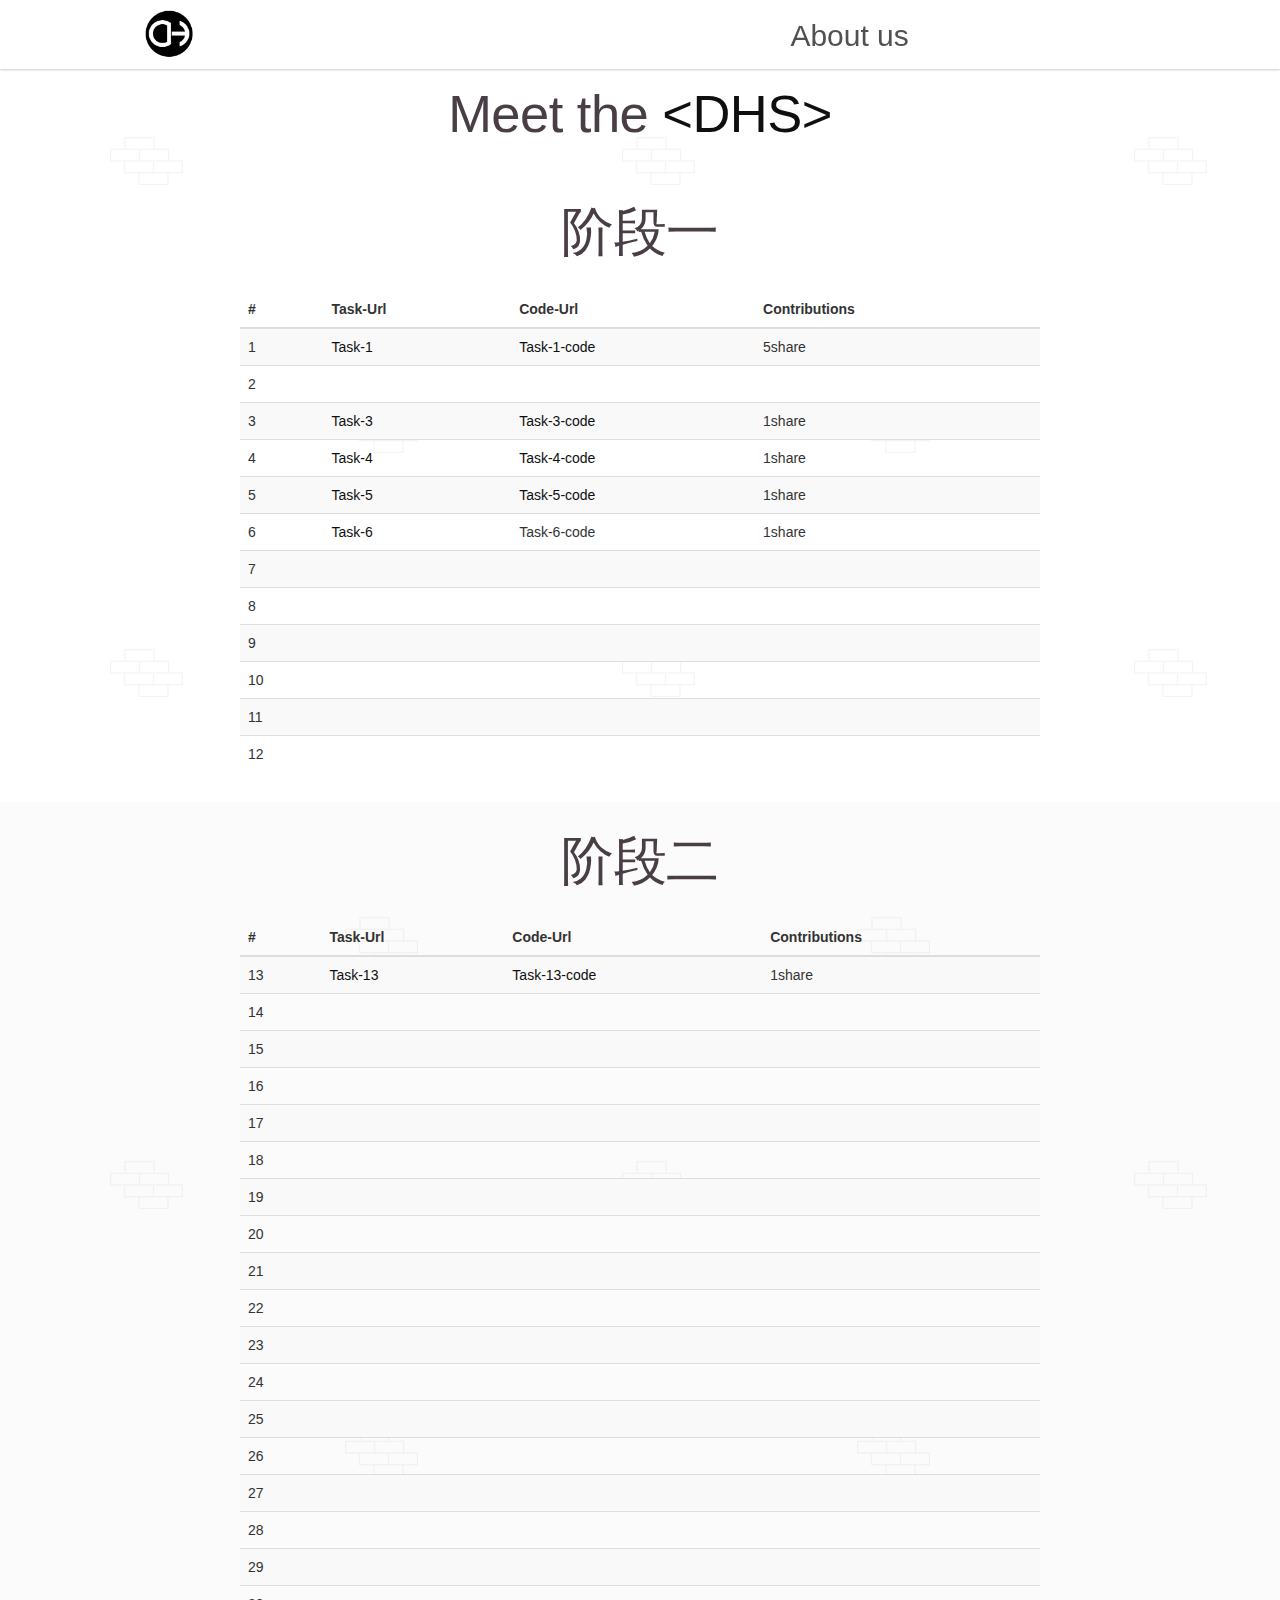
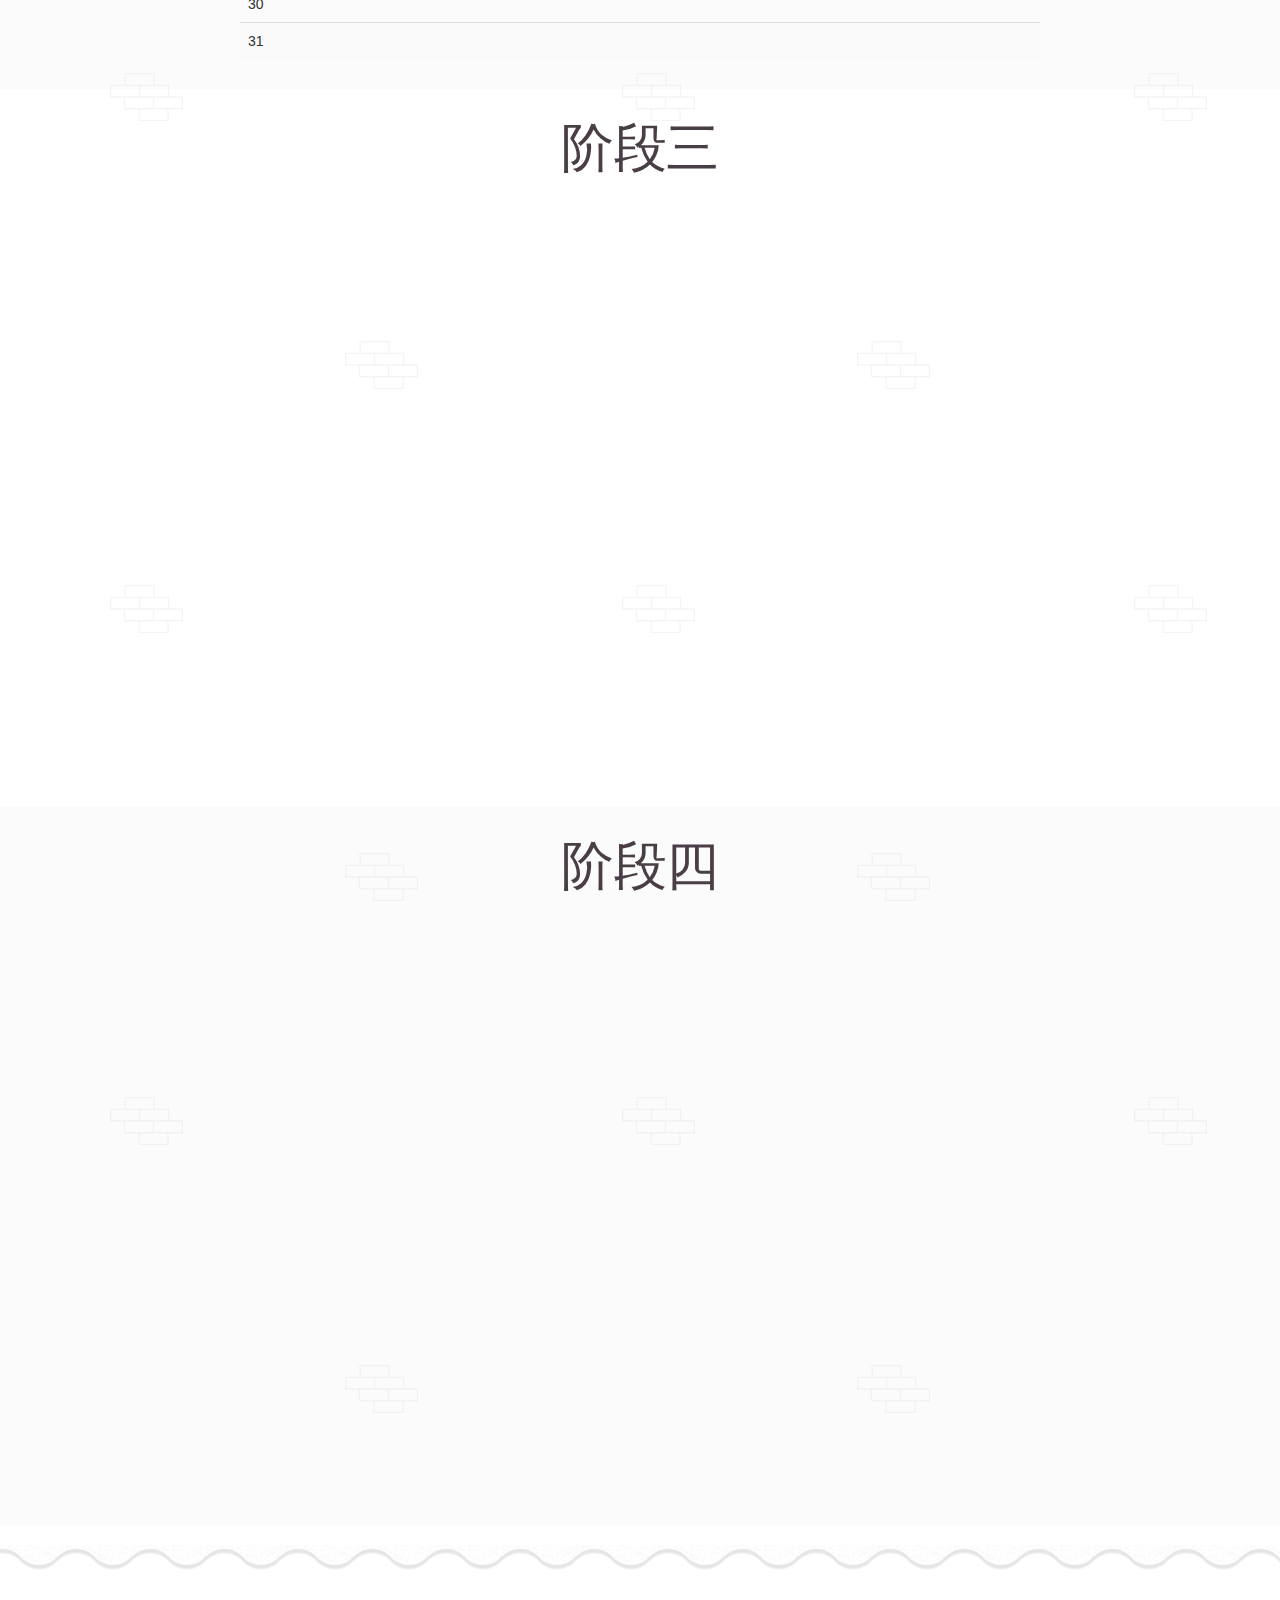
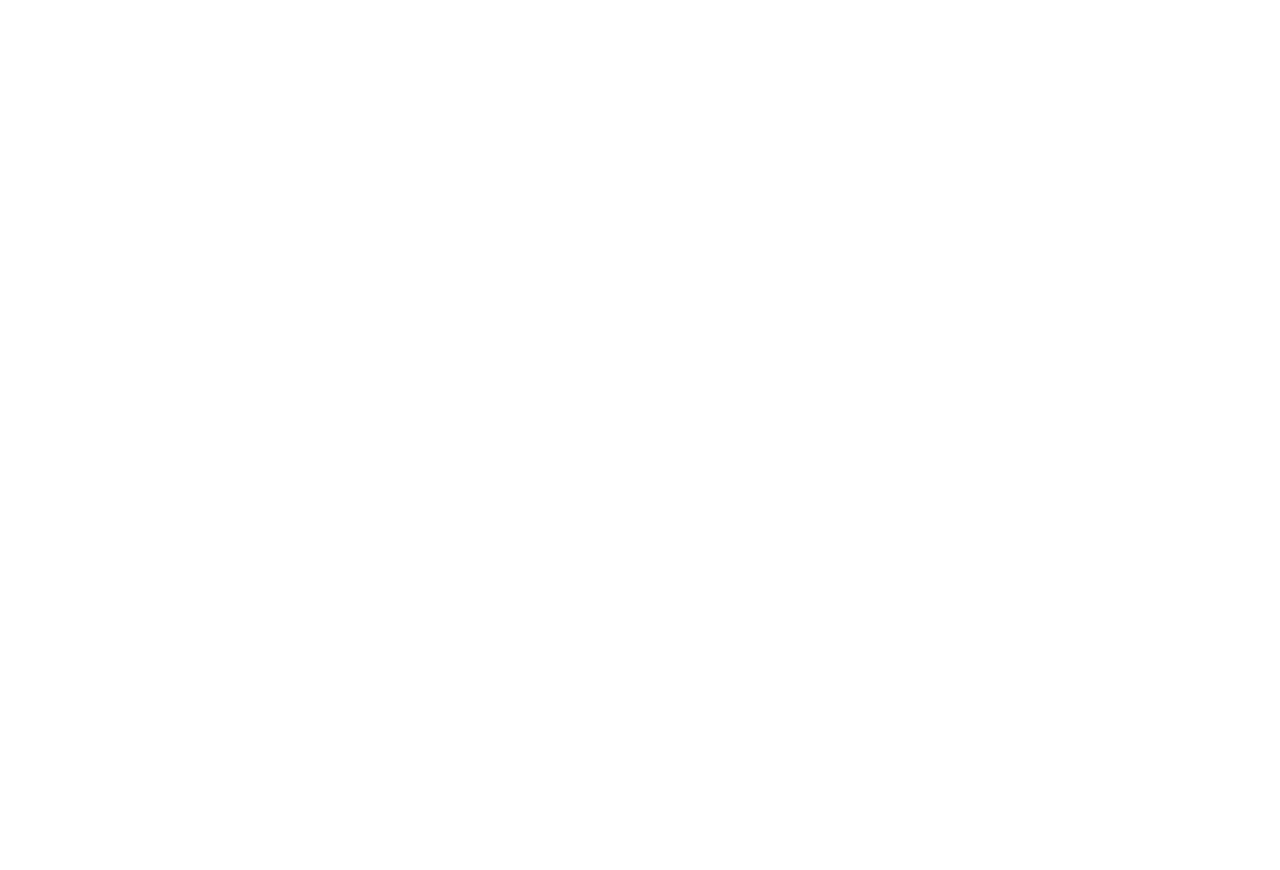
<file: index.html>
<!DOCTYPE html>
<html>
<head>
    <meta charset="utf-8">
    <title>DuoHuoStudio</title>
    <link href="/favicon.ico" rel="icon" type="image/x-icon" />
    <link rel="Shortcut Icon" href="favicon.ico" type="image/x-icon">
    <link rel="stylesheet" href="css/bootstrap.min.css">
    <link rel="stylesheet" type="text/css" href="css/style-1.css">
</head>
<body>
    <header>
        <div class="center">
            <a class="logo" href="#"></a>
            <a href="about.html" class="ab-us">About us</a>
        </div>
        <!--/center-->
    </header>

    <!-- <div class="bgimg">
        <h1 class="bgimgset">我们的信仰</h1>
        <p class="bgimgset">我们不甘束缚在学校的教学方案之中，我们信仰自由、平等、突破、创新的精神，我们要走出我们自己的极客之路</p>
    </div> -->
    <div class="bgset">
    </div> 
    
    <article class="brick">
        <h1 class="middle"><span class="non_dropping">Meet the</span> <a href="about.html">&lt;DHS&gt;</a></h1>
        <div class="team_bio group">
            <h1>阶段一</h1>
            <div class="taskbox">
                <table class="table table-striped table-hover">
                    <thead>
                        <tr>
                            <th>#</th>
                            <th>Task-Url</th>
                            <th>Code-Url</th>
                            <th>Contributions</th>
                        </tr>
                    </thead>
                    <tbody>
                        <tr>
                            <td>1</td>
                            <td><a href="task/stage1/task-1/task_1.html">Task-1</a></td>
                            <td><a href="https://github.com/duohuostudio/duohuostudio.github.io/blob/master/task/stage1/task-1/task_1.html">Task-1-code</a></td>
                            <td>5share</td>
                        </tr>
                        <tr>
                            <td>2</td>
                            <td><a href=""></a></td>
                            <td><a href="javascript:;"></a></td>
                            <td></td>
                        </tr>
                        <tr>
                            <td>3</td>
                            <td><a href="task/stage1/task-3/task-3-yz.html">Task-3</a></td>
                            <td><a href="https://github.com/duohuostudio/duohuostudio.github.io/tree/master/task/stage1/task-3">Task-3-code</a></td>
                            <td>1share</td>
                        </tr>
                        <tr>
                            <td>4</td>
                            <td><a href="task/stage1/task-4/task-4-yz.html">Task-4</a></td>
                            <td><a href="https://github.com/duohuostudio/duohuostudio.github.io/tree/master/task/stage1/task-4">Task-4-code</a></td>
                            <td>1share</td>
                        </tr>
                        <tr>
                            <td>5</td>
                            <td><a href="task/stage1/task-5/task-5-yz.html">Task-5</a></td>
                            <td><a href="https://github.com/duohuostudio/duohuostudio.github.io/tree/master/task/stage1/task-5">Task-5-code</a></td>
                            <td>1share</td>
                        </tr>
                        <tr>
                            <td>6</td>
                            <td><a href="task/stage1/task-6/task-6-yz.html">Task-6</a></td>
                            <td><a href="https://github.com/duohuostudio/duohuostudio.github.io/tree/master/task/stage1/task-6"></a>Task-6-code</td>
                            <td>1share</td>
                        </tr>
                        <tr>
                            <td>7</td>
                            <td><a href=""></a></td>
                            <td><a href="javascript:;"></a></td>
                            <td></td>
                        </tr>
                        <tr>
                            <td>8</td>
                            <td><a href=""></a></td>
                            <td><a href="javascript:;"></a></td>
                            <td></td>
                        </tr>
                        <tr>
                            <td>9</td>
                            <td><a href=""></a></td>
                            <td><a href="javascript:;"></a></td>
                            <td></td>
                        </tr>
                        <tr>
                            <td>10</td>
                            <td><a href=""></a></td>
                            <td><a href="javascript:;"></a></td>
                            <td></td>
                        </tr>
                        <tr>
                            <td>11</td>
                            <td><a href=""></a></td>
                            <td><a href="javascript:;"></a></td>
                            <td></td>
                        </tr>
                        <tr>
                            <td>12</td>
                            <td><a href=""></a></td>
                            <td><a href="javascript:;"></a></td>
                            <td></td>
                        </tr>
                    </tbody>
                </table>
            </div>
        </div>
        <!--/team_bio-->
        <div class="team_bio group grey divider">
            <h1>阶段二</h1>
            <div class="taskbox">
                <table class="table table-striped table-hover">
                    <thead>
                        <tr>
                            <th>#</th>
                            <th>Task-Url</th>
                            <th>Code-Url</th>
                            <th>Contributions</th>
                        </tr>
                    </thead>
                    <tbody>
                        <tr>
                            <td>13</td>
                            <td><a href="task/stage2/task-13/task-13-yz.html">Task-13</a></td>
                            <td><a href="https://github.com/duohuostudio/duohuostudio.github.io/blob/master/task/stage2/task-13/task-13-yz.html">Task-13-code</a></td>
                            <td>1share</td>
                        </tr>
                        <tr>
                            <td>14</td>
                            <td><a href=""></a></td>
                            <td><a href="javascript:;"></a></td>
                            <td></td>
                        </tr>
                        <tr>
                            <td>15</td>
                            <td><a href=""></a></td>
                            <td><a href="javascript:;"></a></td>
                            <td></td>
                        </tr>
                        <tr>
                            <td>16</td>
                            <td><a href=""></a></td>
                            <td><a href="javascript:;"></a></td>
                            <td></td>
                        </tr>
                        <tr>
                            <td>17</td>
                            <td><a href=""></a></td>
                            <td><a href="javascript:;"></a></td>
                            <td></td>
                        </tr>
                        <tr>
                            <td>18</td>
                            <td><a href=""></a></td>
                            <td><a href="javascript:;"></a></td>
                            <td></td>
                        </tr>
                        <tr>
                            <td>19</td>
                            <td><a href=""></a></td>
                            <td><a href="javascript:;"></a></td>
                            <td></td>
                        </tr>
                        <tr>
                            <td>20</td>
                            <td><a href=""></a></td>
                            <td><a href="javascript:;"></a></td>
                            <td></td>
                        </tr>
                        <tr>
                            <td>21</td>
                            <td><a href=""></a></td>
                            <td><a href="javascript:;"></a></td>
                            <td></td>
                        </tr>
                        <tr>
                            <td>22</td>
                            <td><a href=""></a></td>
                            <td><a href="javascript:;"></a></td>
                            <td></td>
                        </tr>
                        <tr>
                            <td>23</td>
                            <td><a href=""></a></td>
                            <td><a href="javascript:;"></a></td>
                            <td></td>
                        </tr>
                        <tr>
                            <td>24</td>
                            <td><a href=""></a></td>
                            <td><a href="javascript:;"></a></td>
                            <td></td>
                        </tr>
                        <tr>
                            <td>25</td>
                            <td><a href=""></a></td>
                            <td><a href="javascript:;"></a></td>
                            <td></td>
                        </tr>
                        <tr>
                            <td>26</td>
                            <td><a href=""></a></td>
                            <td><a href="javascript:;"></a></td>
                            <td></td>
                        </tr>
                        <tr>
                            <td>27</td>
                            <td><a href=""></a></td>
                            <td><a href="javascript:;"></a></td>
                            <td></td>
                        </tr>
                        <tr>
                            <td>28</td>
                            <td><a href=""></a></td>
                            <td><a href="javascript:;"></a></td>
                            <td></td>
                        </tr>
                        <tr>
                            <td>29</td>
                            <td><a href=""></a></td>
                            <td><a href="javascript:;"></a></td>
                            <td></td>
                        </tr>
                        <tr>
                            <td>30</td>
                            <td><a href=""></a></td>
                            <td><a href="javascript:;"></a></td>
                            <td></td>
                        </tr>
                        <tr>
                            <td>31</td>
                            <td><a href=""></a></td>
                            <td><a href="javascript:;"></a></td>
                            <td></td>
                        </tr>
                    </tbody>
                </table>
            </div>
        </div>
        <!--/team_bio-->
        <div class="team_bio group">
            <h1>阶段三</h1>
            <div class="nonebox">
            
            </div>
        </div>
        <!--/team_bio-->
         <div class="team_bio group grey divider">
            <h1>阶段四</h1>
            <div class="nonebox">
            
            </div>
        </div>
        <br class="clear">
    </article> 
    <div class="white-wave"></div>
    <footer style="height: 475px; background-color: #ec1165;">
        <div class="center group">
            <h1>Tell you about our team</h1>
            <h3>We are the most innovative web fronted developers,
                we dedicate to providing the most creative works.
                We are motivated by the spirit of innovation,
                only to show what could be the most beautiful design.</h3>
            <a href="http://www.duohuo.org" class="footer_btn">Realize Us More</a>
            <p>We are from Nuist of NJ. </p>
            <p>Our public e-mail is <a href="#">admin@duohuo.org</a></p>
        </div>
    </footer>

</body>
</html>
</file>
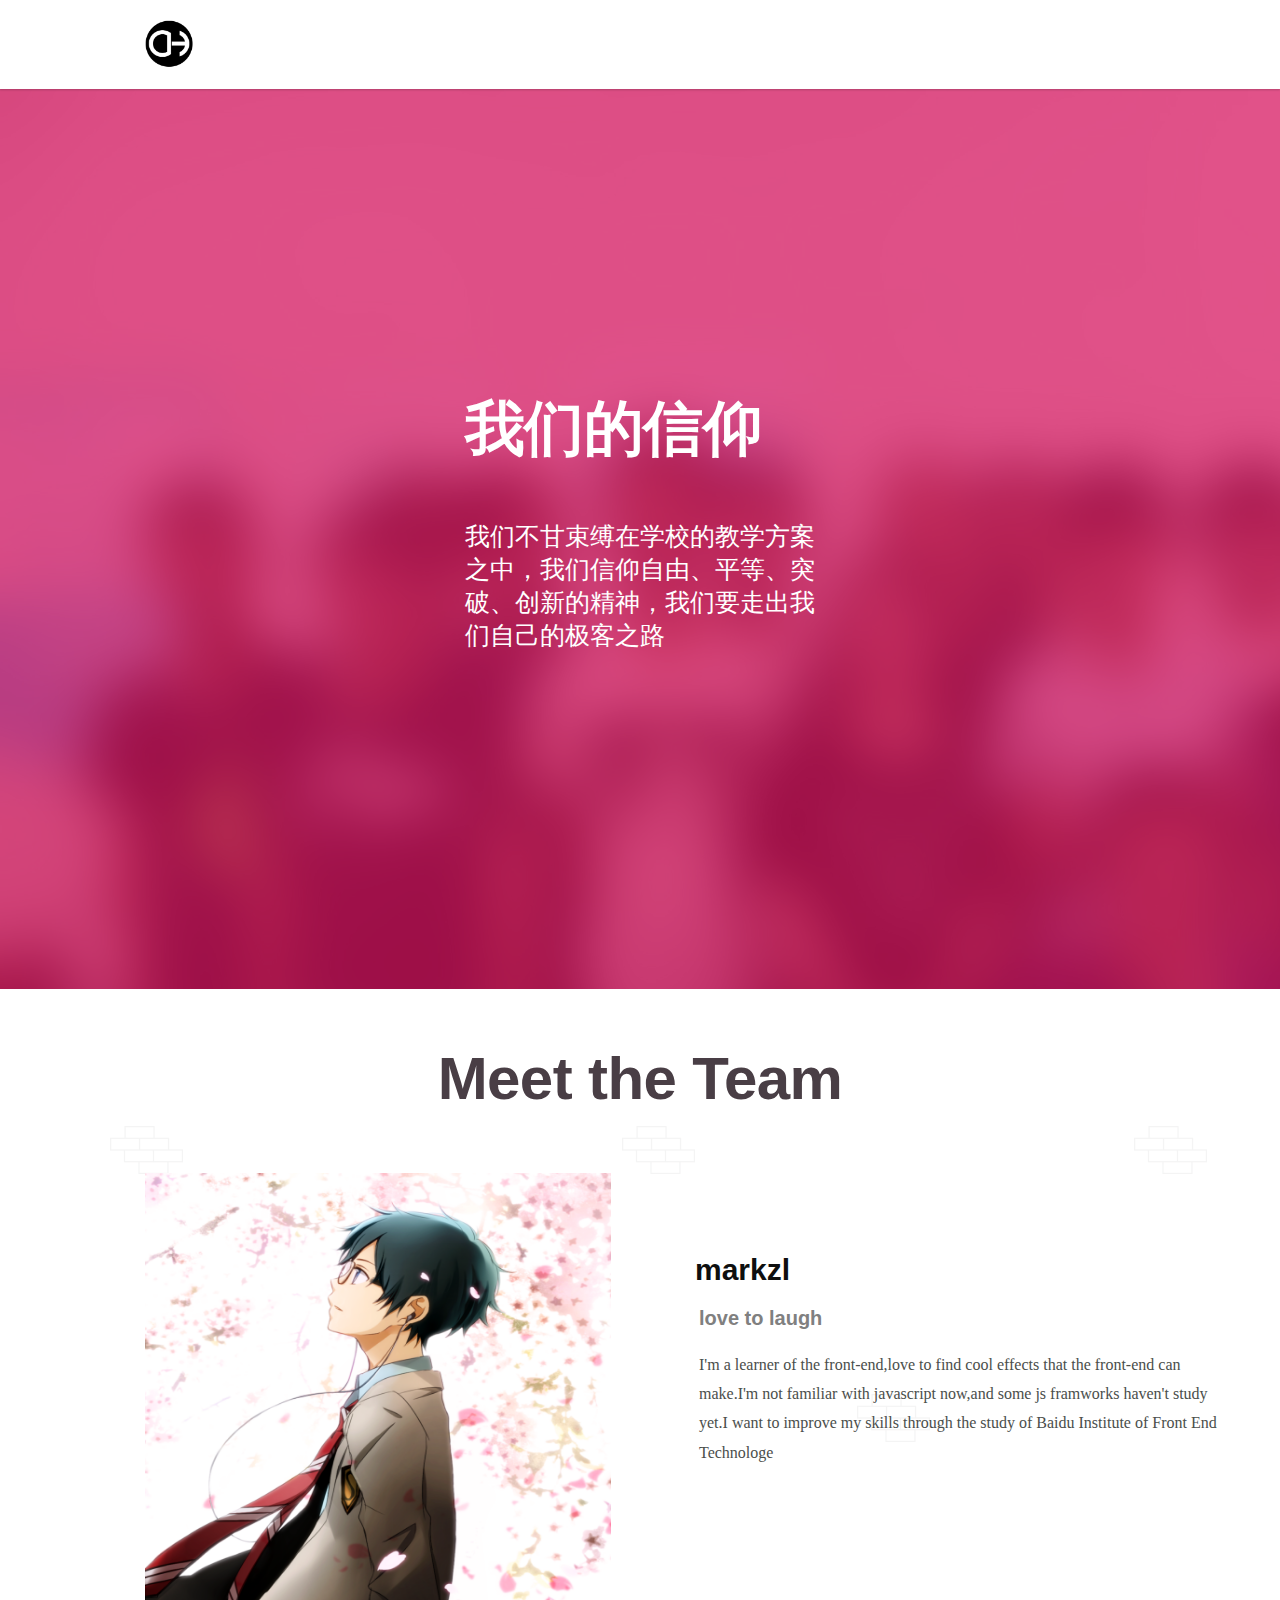
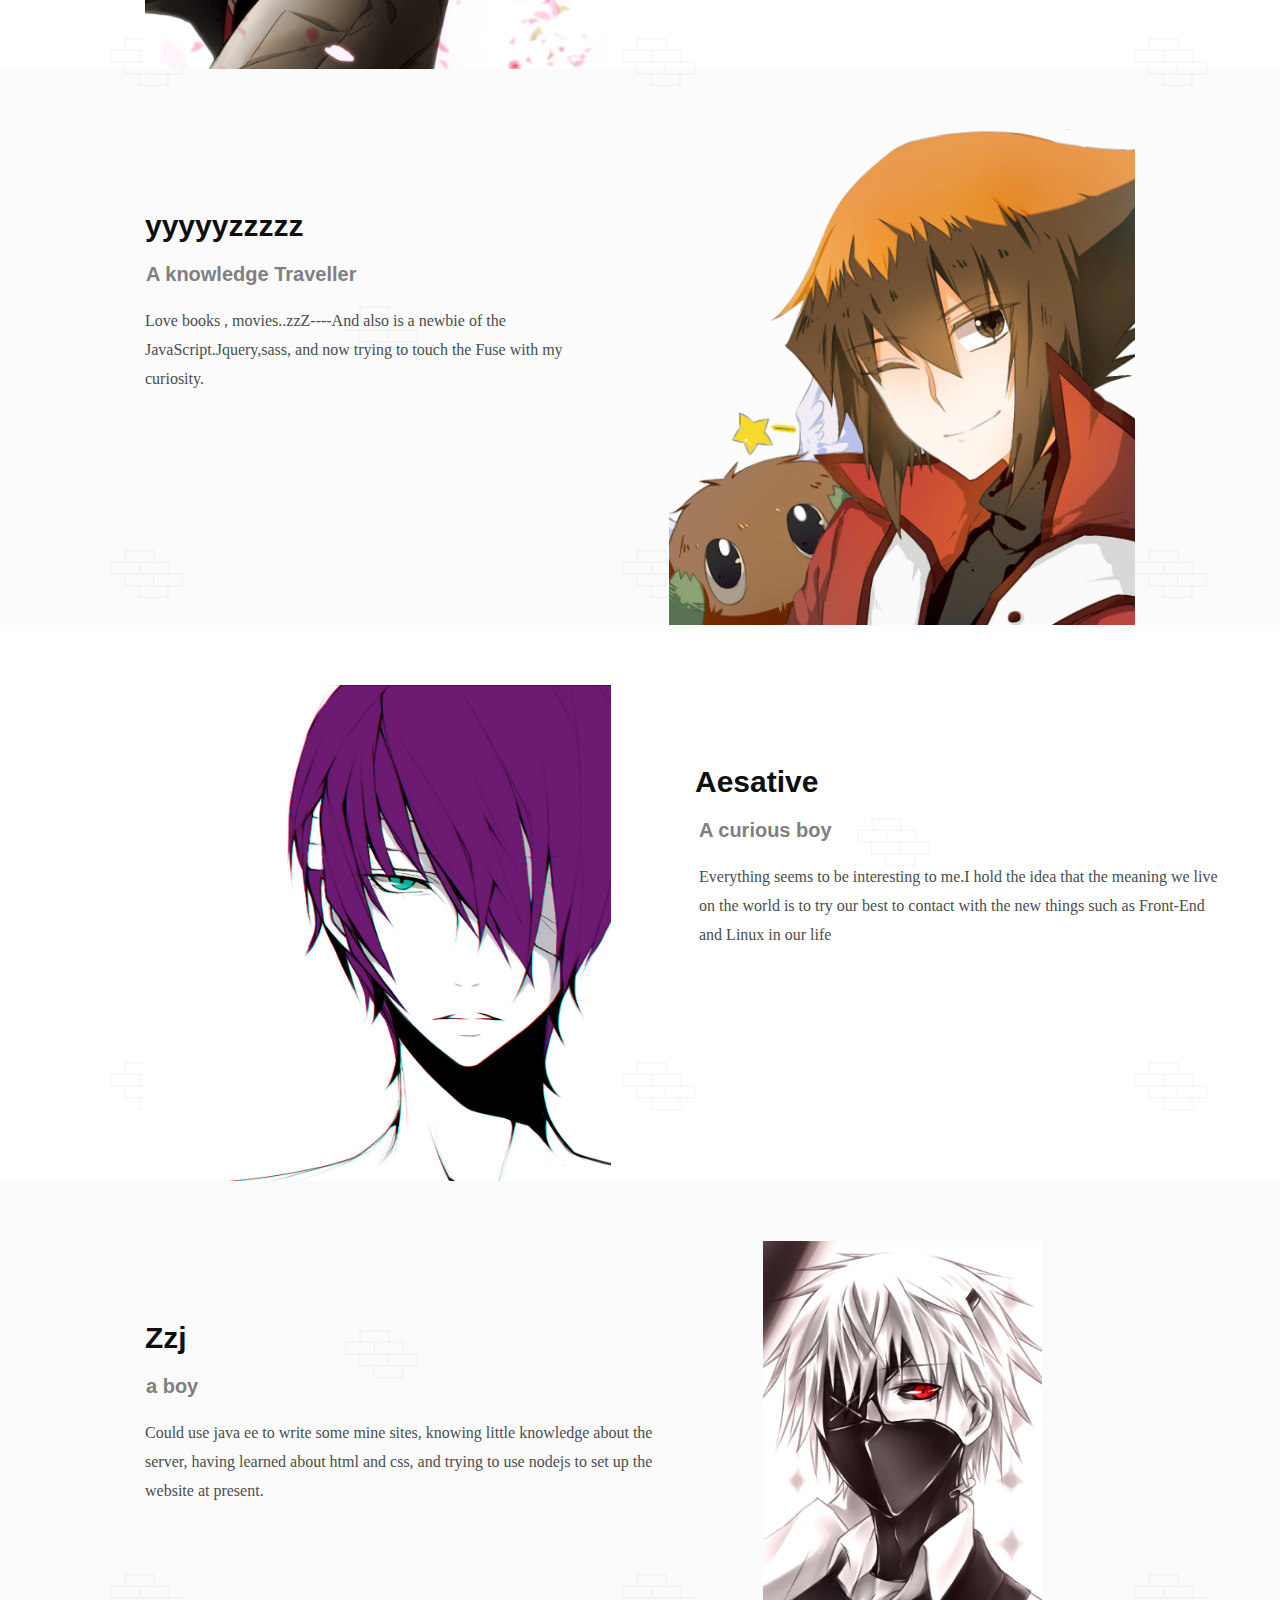
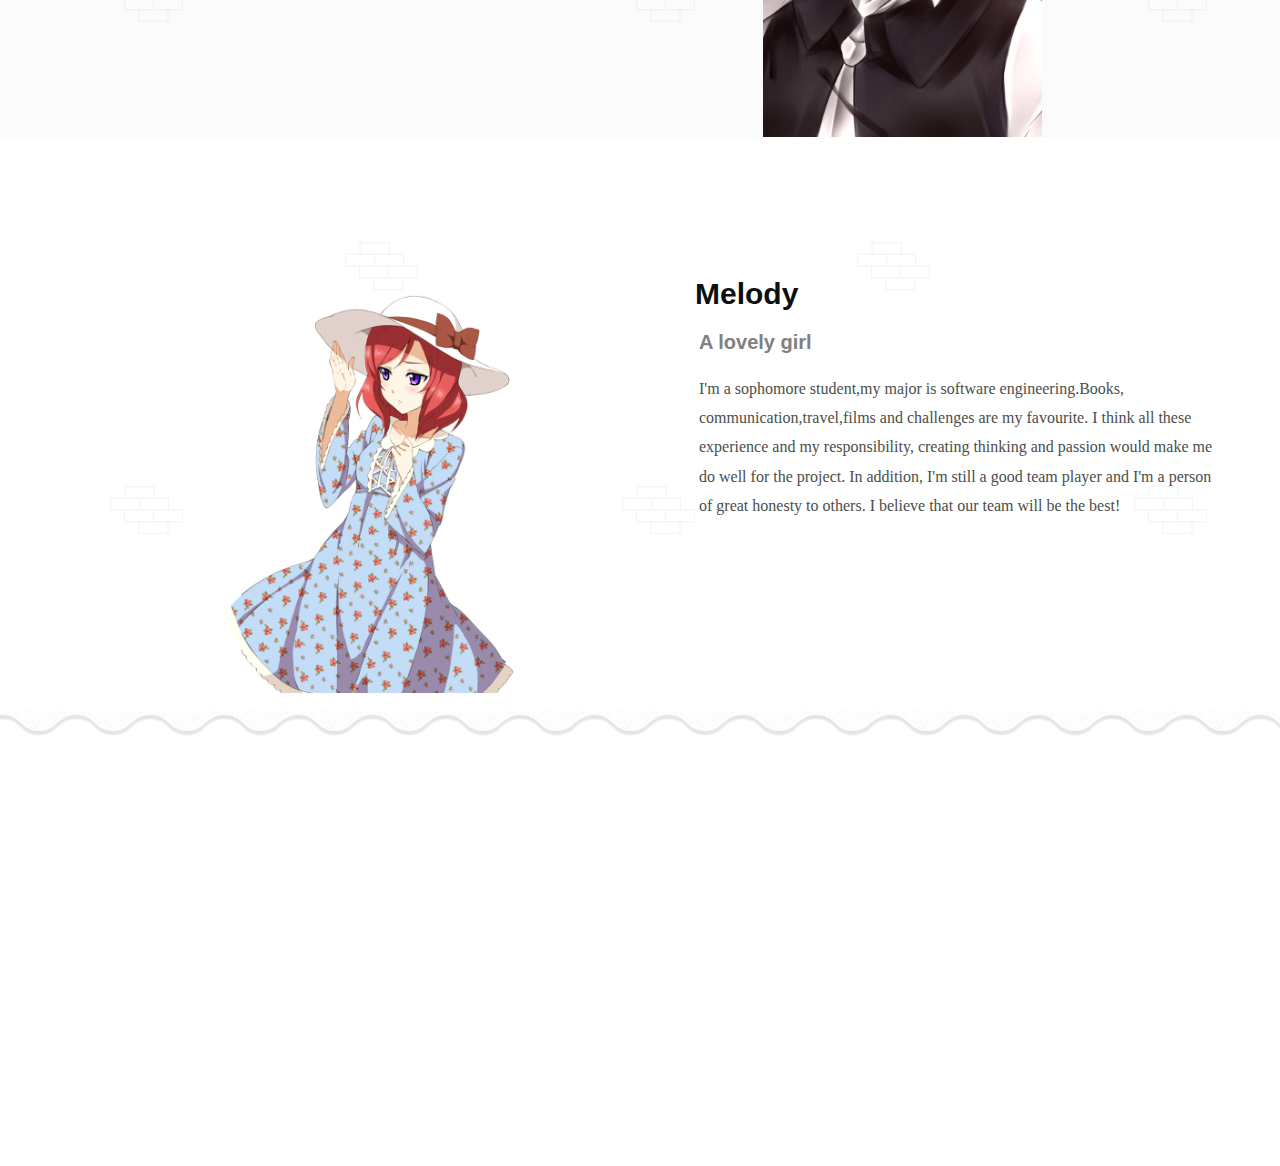
<file: about.html>
<!DOCTYPE html>
<html>
<head>
    <meta charset="utf-8">
    <title>DuoHuoStudio</title>
    <link href="/favicon.ico" rel="icon" type="image/x-icon" />
    <link rel="Shortcut Icon" href="favicon.ico" type="image/x-icon">
    <link rel="stylesheet" type="text/css" href="css/style.css">
</head>
<body>
    <header>
        <div class="center">
            <a class="logo" href="#"></a>
        </div>
        <!--/center-->
    </header>

    <div class="bgimg">
        <h1 class="bgimgset">我们的信仰</h1>
        <p class="bgimgset">我们不甘束缚在学校的教学方案之中，我们信仰自由、平等、突破、创新的精神，我们要走出我们自己的极客之路</p>
    </div>
    <div class="bgset">
    </div>
    
    <article class="brick">
        <h1 class="middle"><span class="non_dropping">Meet the</span> Team</h1>
        <div class="team_bio group">
            <div class="center" style="height: 476px;">
                <div>
                    <img src="img/zsk.png" alt="#" class="portrait">
                </div>
                <h3 class="article-h3"><a href="http://github.com/ZHANGSHAOKANG">markzl</a></h3>
                <h4>love to laugh</h4>
                <p>I'm a learner of the front-end,love to find cool effects that the front-end can make.I'm not familiar with javascript now,and some js framworks haven't study yet.I want to improve my skills through the study of Baidu Institute of Front End Technologe</p>
            </div> 
        </div>
        <!--/team_bio-->
        <div class="team_bio group grey divider">
            <div class="center" style="height: 476px;">
                <div>
                    <img src="img/yz.jpg" alt="#" class="portrait-r" >
                    <a href=""></a>
                    <a href=""></a>
                    <a href=""></a>
                </div>
                <h3 class="article-h3-r"><a href="http://github.com/haohaoo">yyyyyzzzzz</a></h3>
                <h4 class="h4-r">A knowledge Traveller</h4>
                <p class="p-r" style="width:480px;">Love books , movies..zzZ----And also is a newbie of the JavaScript.Jquery,sass, and now trying to touch the Fuse with my curiosity.</p>
            </div>
        </div>
        <!--/team_bio-->
        <div class="team_bio group">
            <div class="center" style="height: 476px;">
                <div>
                    <img src="img/yxy.jpg" alt="#" class="portrait">
                    <a href=""></a>
                    <a href=""></a>
                    <a href=""></a>
                </div>
                <h3 class="article-h3"><a href="http://github.com/Aesative">Aesative</a></h3>
                <h4>A curious boy</h4>
                <p >Everything seems to be interesting to me.I hold the idea that the meaning we live on the world is to try our best to contact with the new things such as Front-End and Linux in our life</p>
            </div>
        </div>
        <!--/team_bio-->
         <div class="team_bio group grey divider">
            <div class="center" style="height: 476px;">
                <div>
                    <img src="img/portrait_zzj.jpg" alt="#" style="width:279px;margin:0 93.5px;" class="portrait-r">
                    <a href=""></a>
                    <a href=""></a>
                    <a href=""></a>
                </div>
                <h3 class="article-h3-r"><a href="http://github.com/zzj7460">Zzj</a></h3>
                <h4 class="h4-r">a boy</h4>
                <p class="p-r">Could use java ee to write some mine sites, knowing little knowledge about the server, having learned about html and css, and trying to use nodejs to set up the website at present.</p>
            </div>
        </div>
        <!--/team_bio-->
        <div class="team_bio group">
            <div class="center" style="height: 476px;">
                <div>
                    <img src="img/060.png" alt="#" class="portrait">
                    <a href=""></a>
                    <a href=""></a>
                    <a href=""></a>
                </div>
                <h3 class="article-h3"><a href="http://github.com/Melody47">Melody</a></h3>
                <h4>A lovely girl</h4>
                <p>I'm a sophomore student,my major is software engineering.Books, communication,travel,films and challenges are my favourite. I think all these experience and my responsibility, creating thinking and passion would make me do well for the project. In addition, I'm still a good team player and I'm a person of great honesty to others.
                I believe that our team will be the best!</p>
            </div>
        </div>
        <br class="clear">
    </article> 
    <div class="white-wave"></div>
    <footer style="height: 475px; background-color: #ec1165;">
        <div class="center group">
            <h1>Tell you about our team</h1>
            <h3>We are the most innovative web fronted developers,
                we dedicate to providing the most creative works.
                We are motivated by the spirit of innovation,
                only to show what could be the most beautiful design.</h3>
            <a href="http://www.duohuo.org" class="footer_btn">Realize Us More</a>
            <p>We are from Nuist of NJ. </p>
            <p>Our public e-mail is <a href="#">admin@duohuo.org</a></p>
        </div>
    </footer>

</body>
</html>
</file>
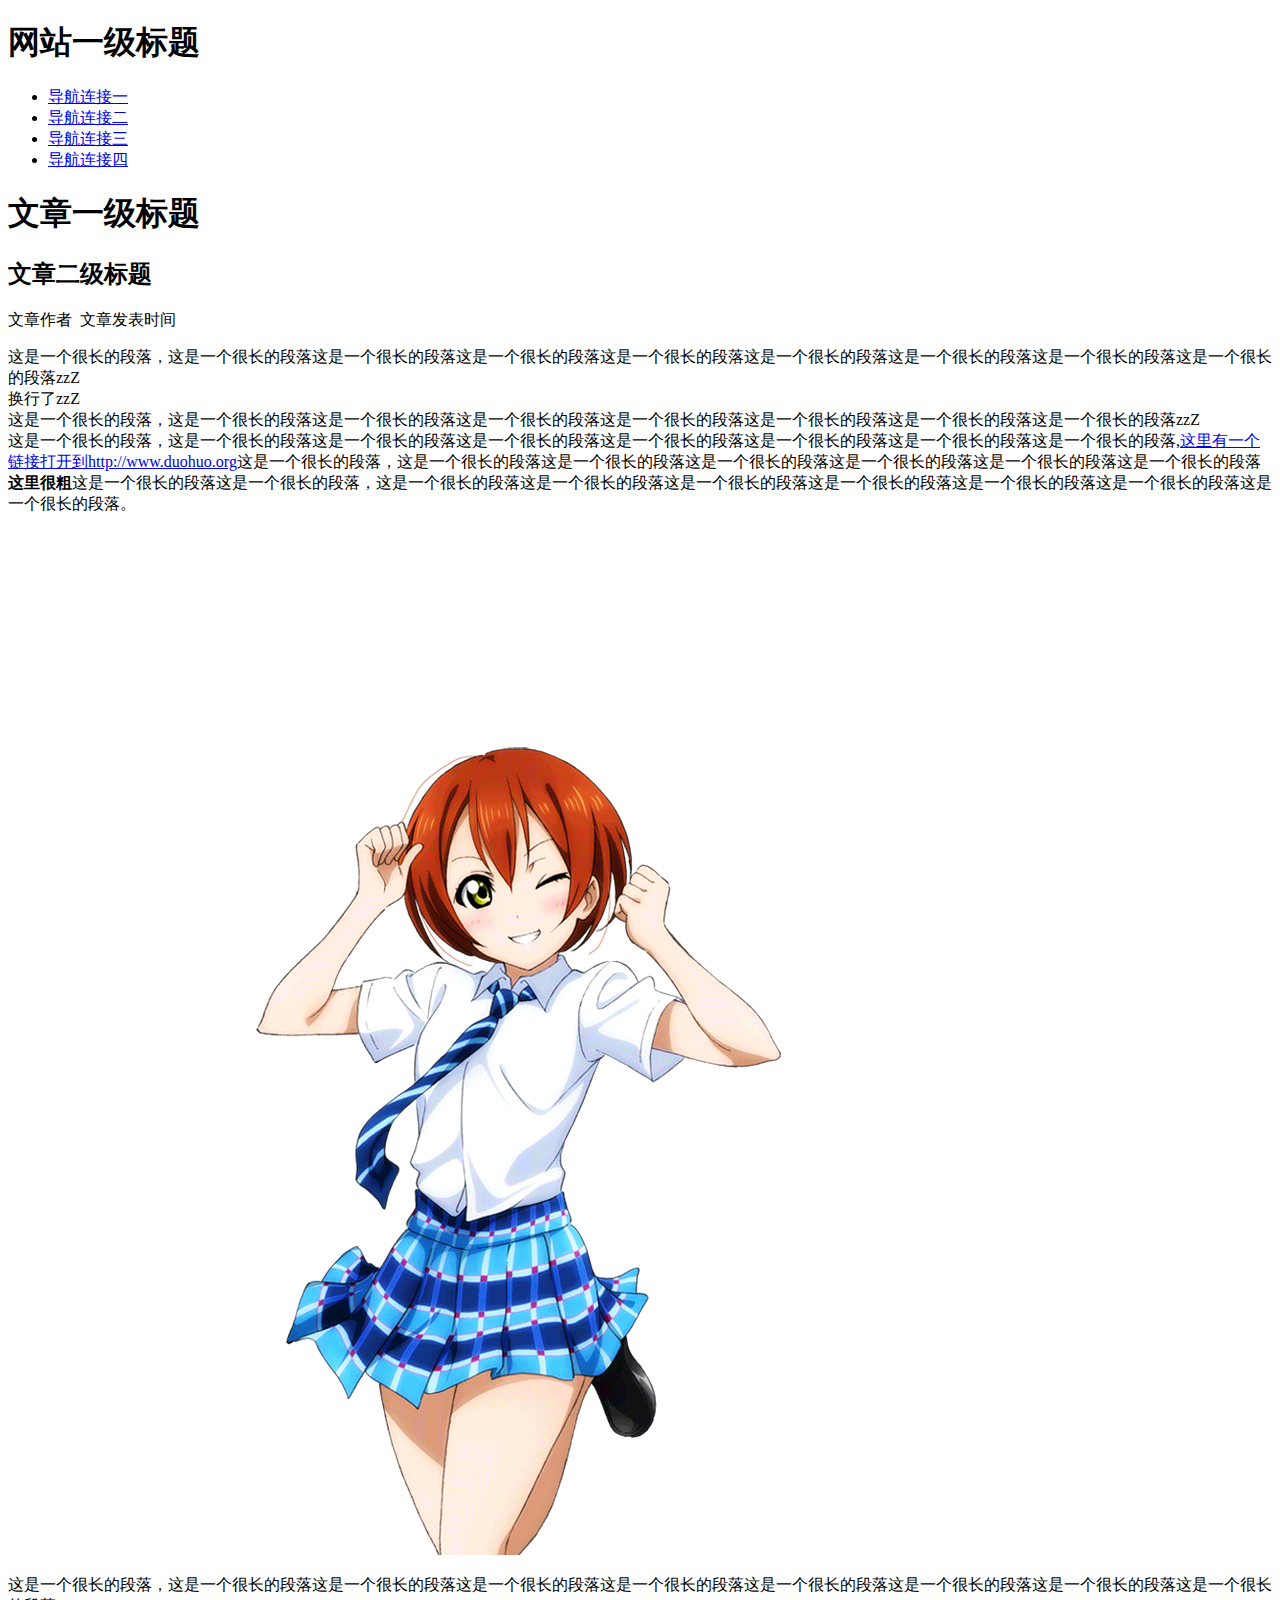
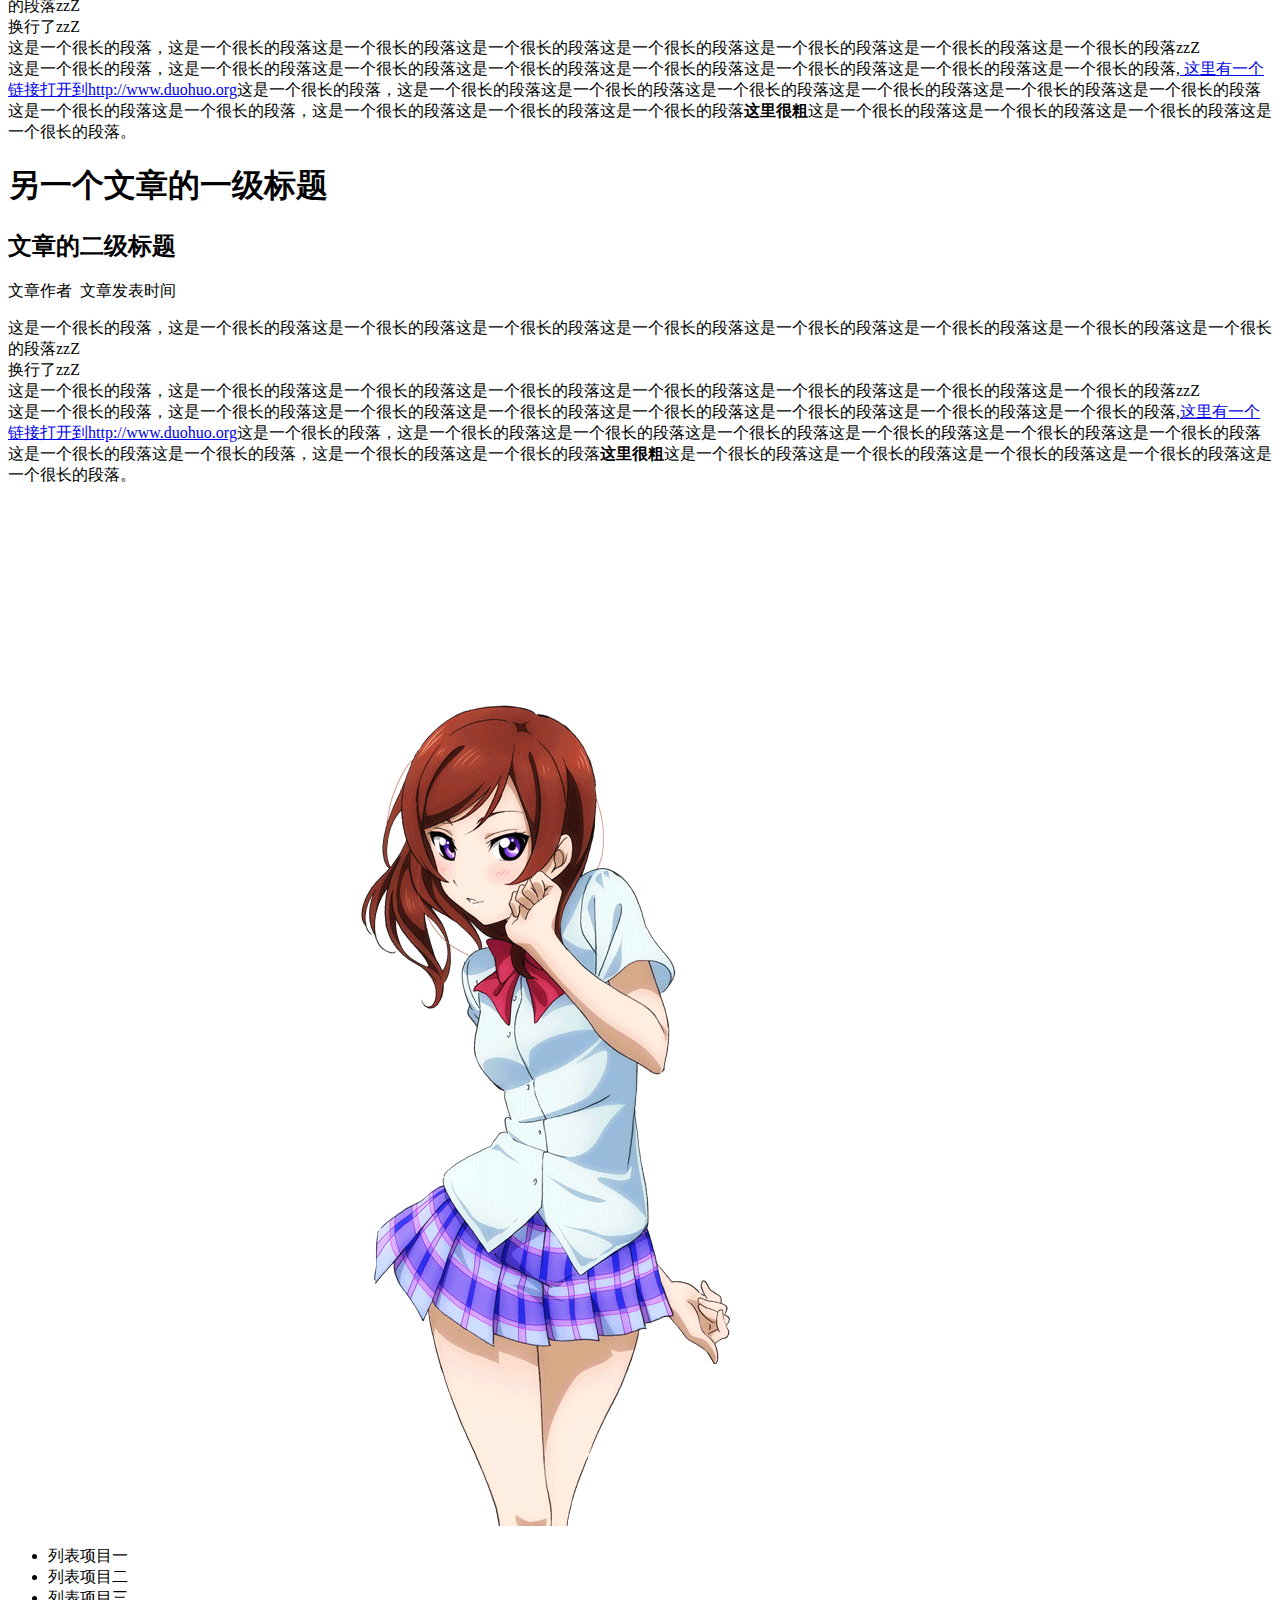
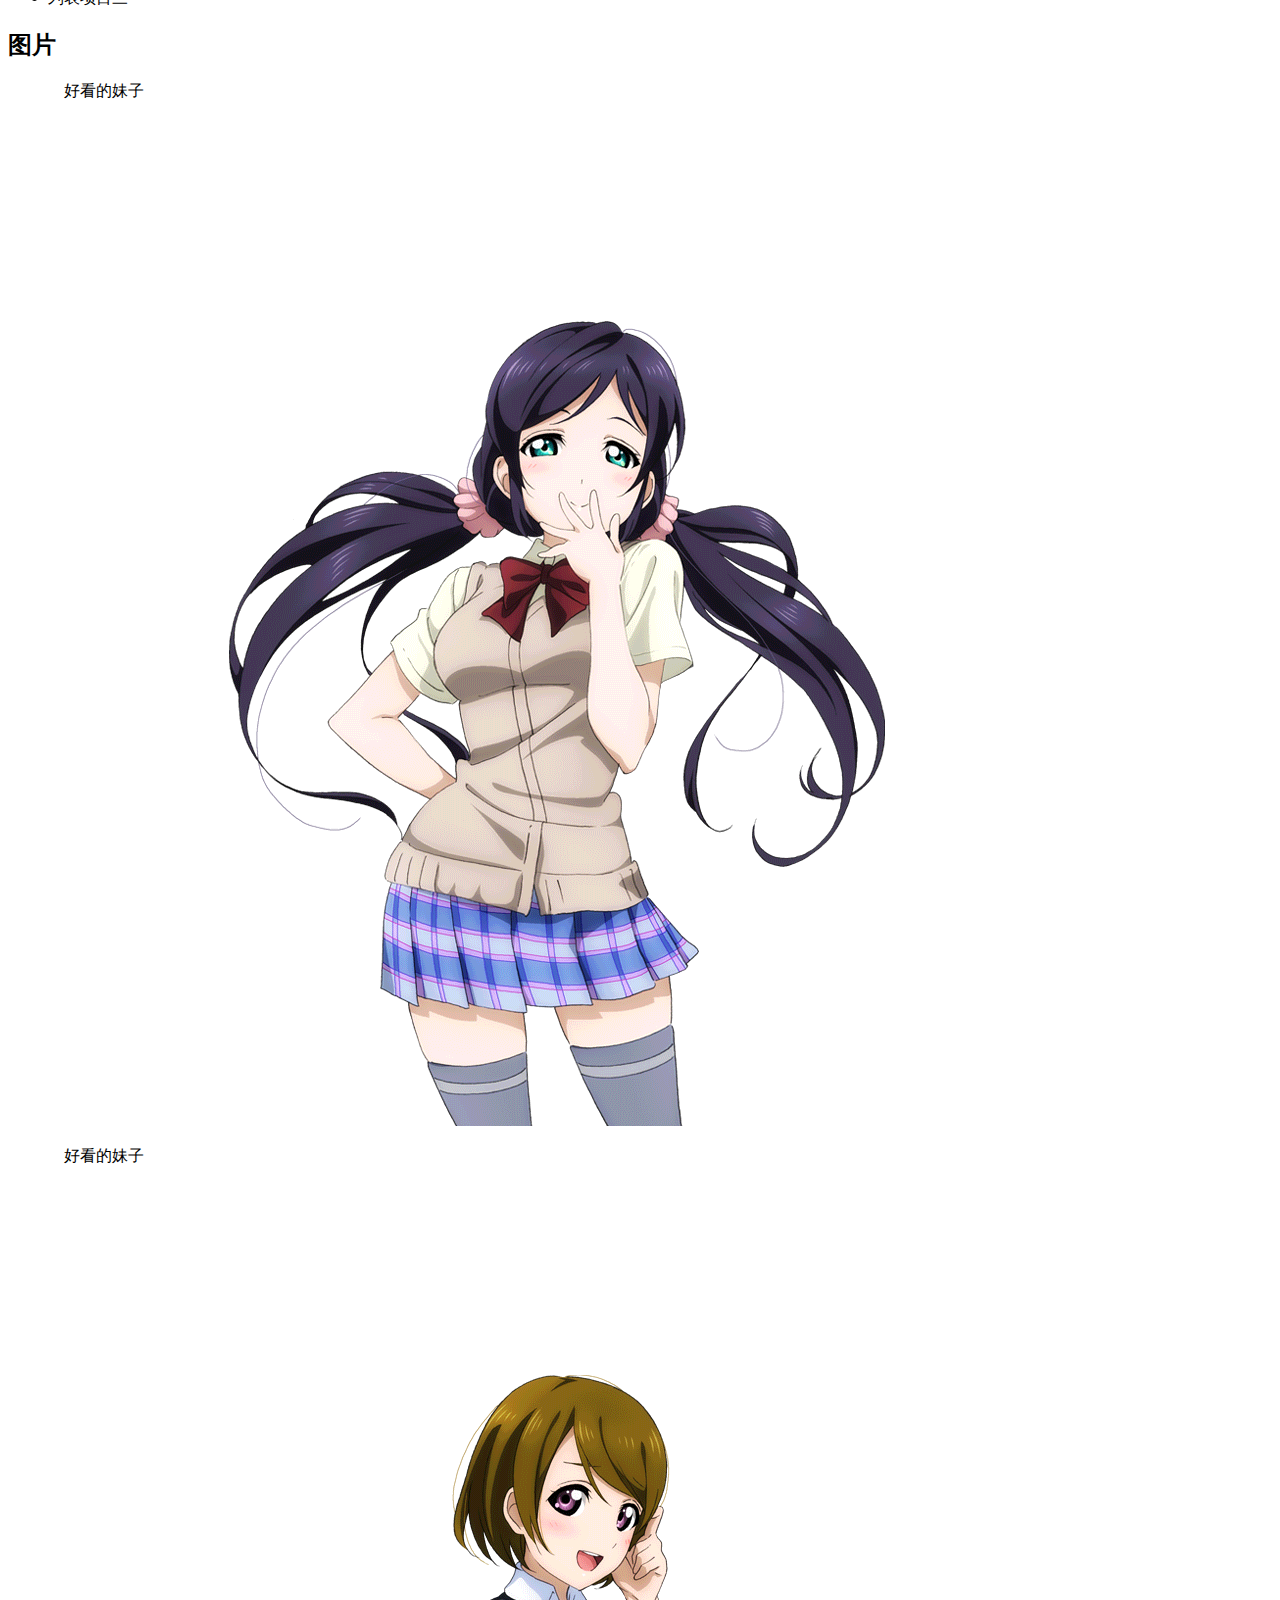
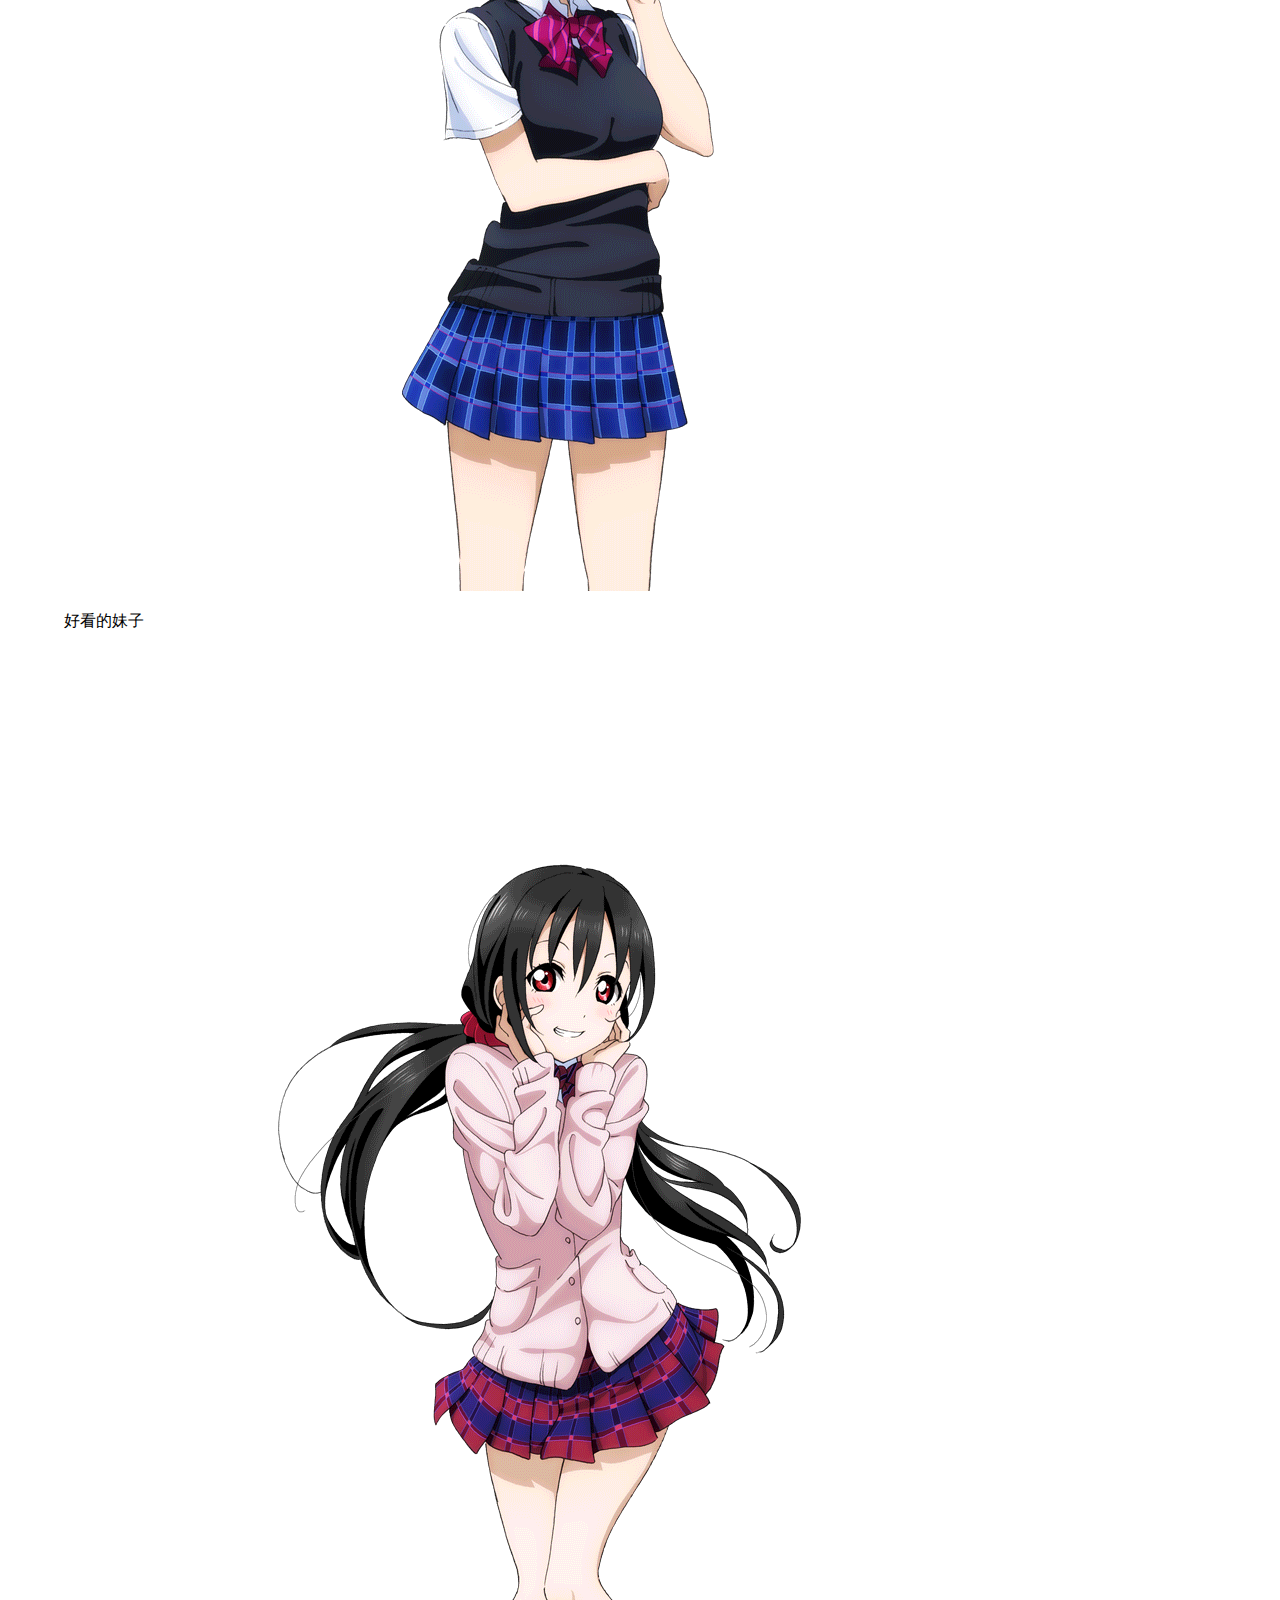
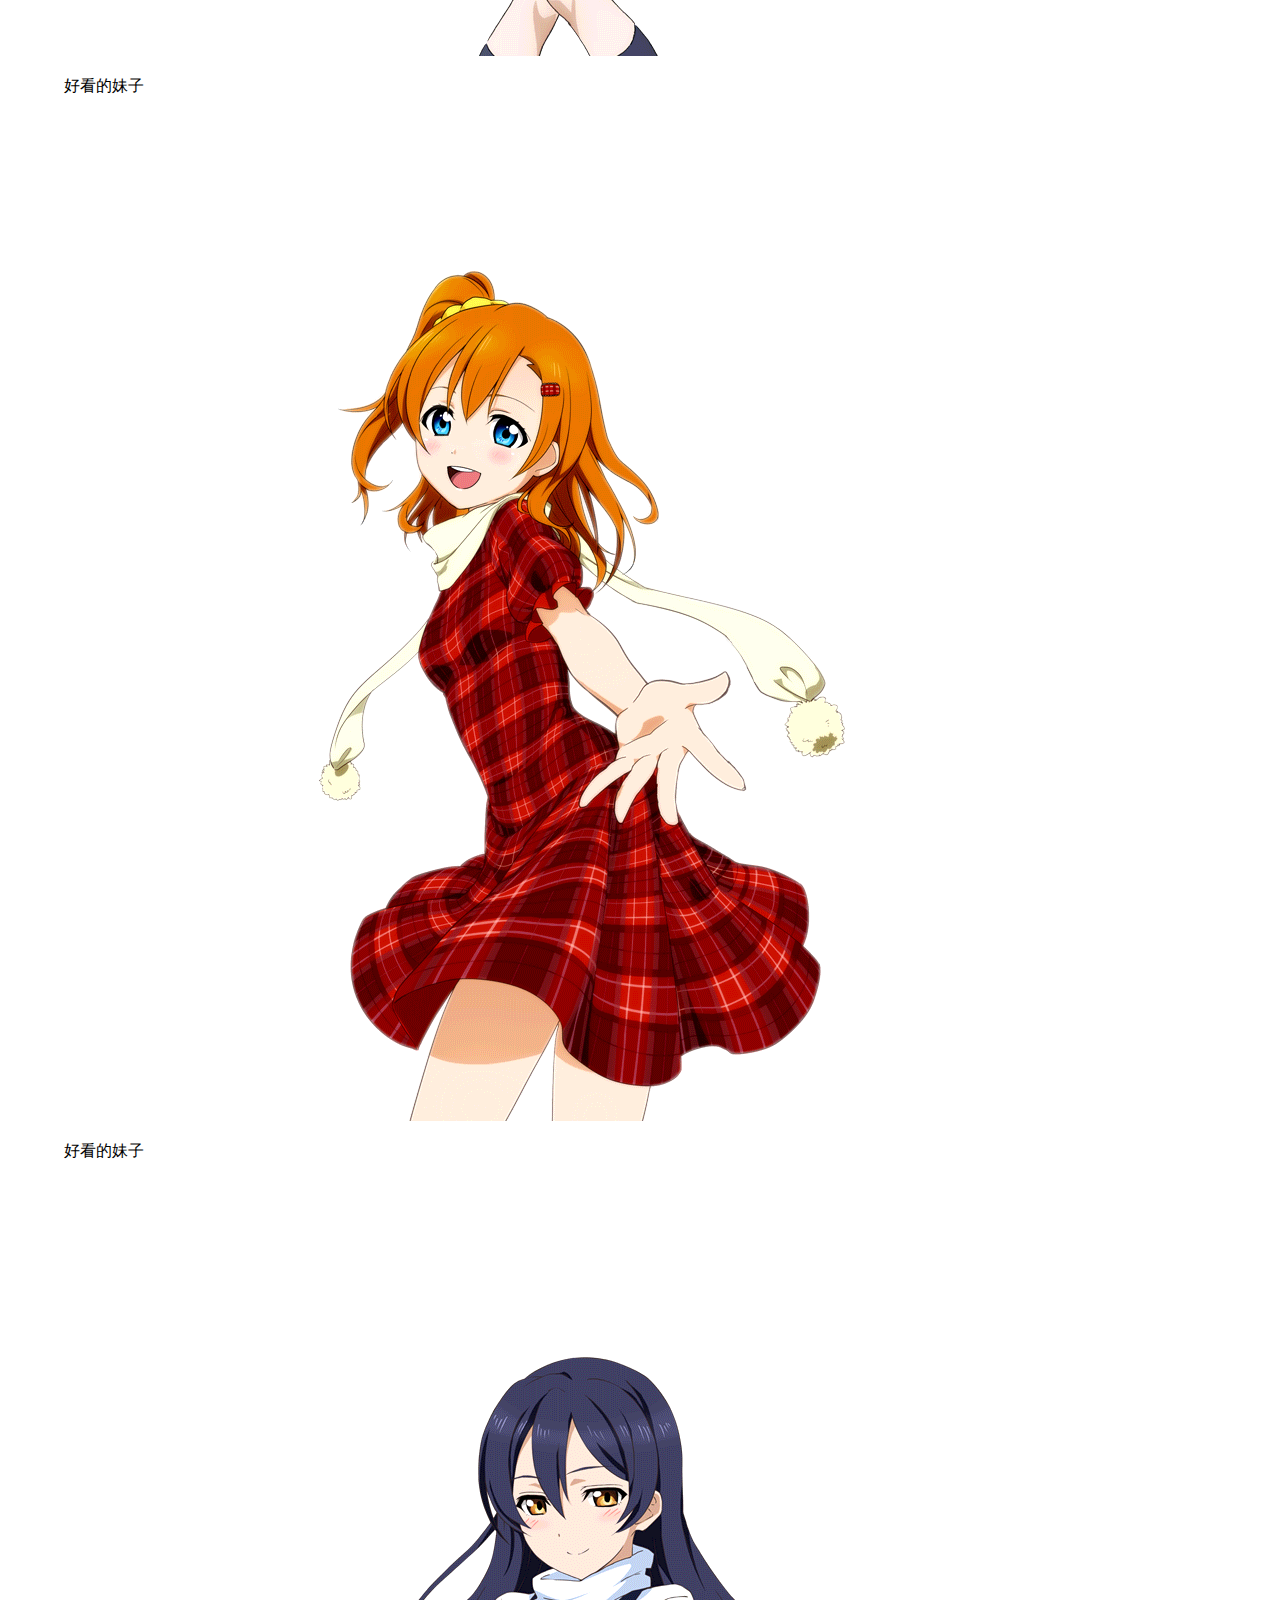
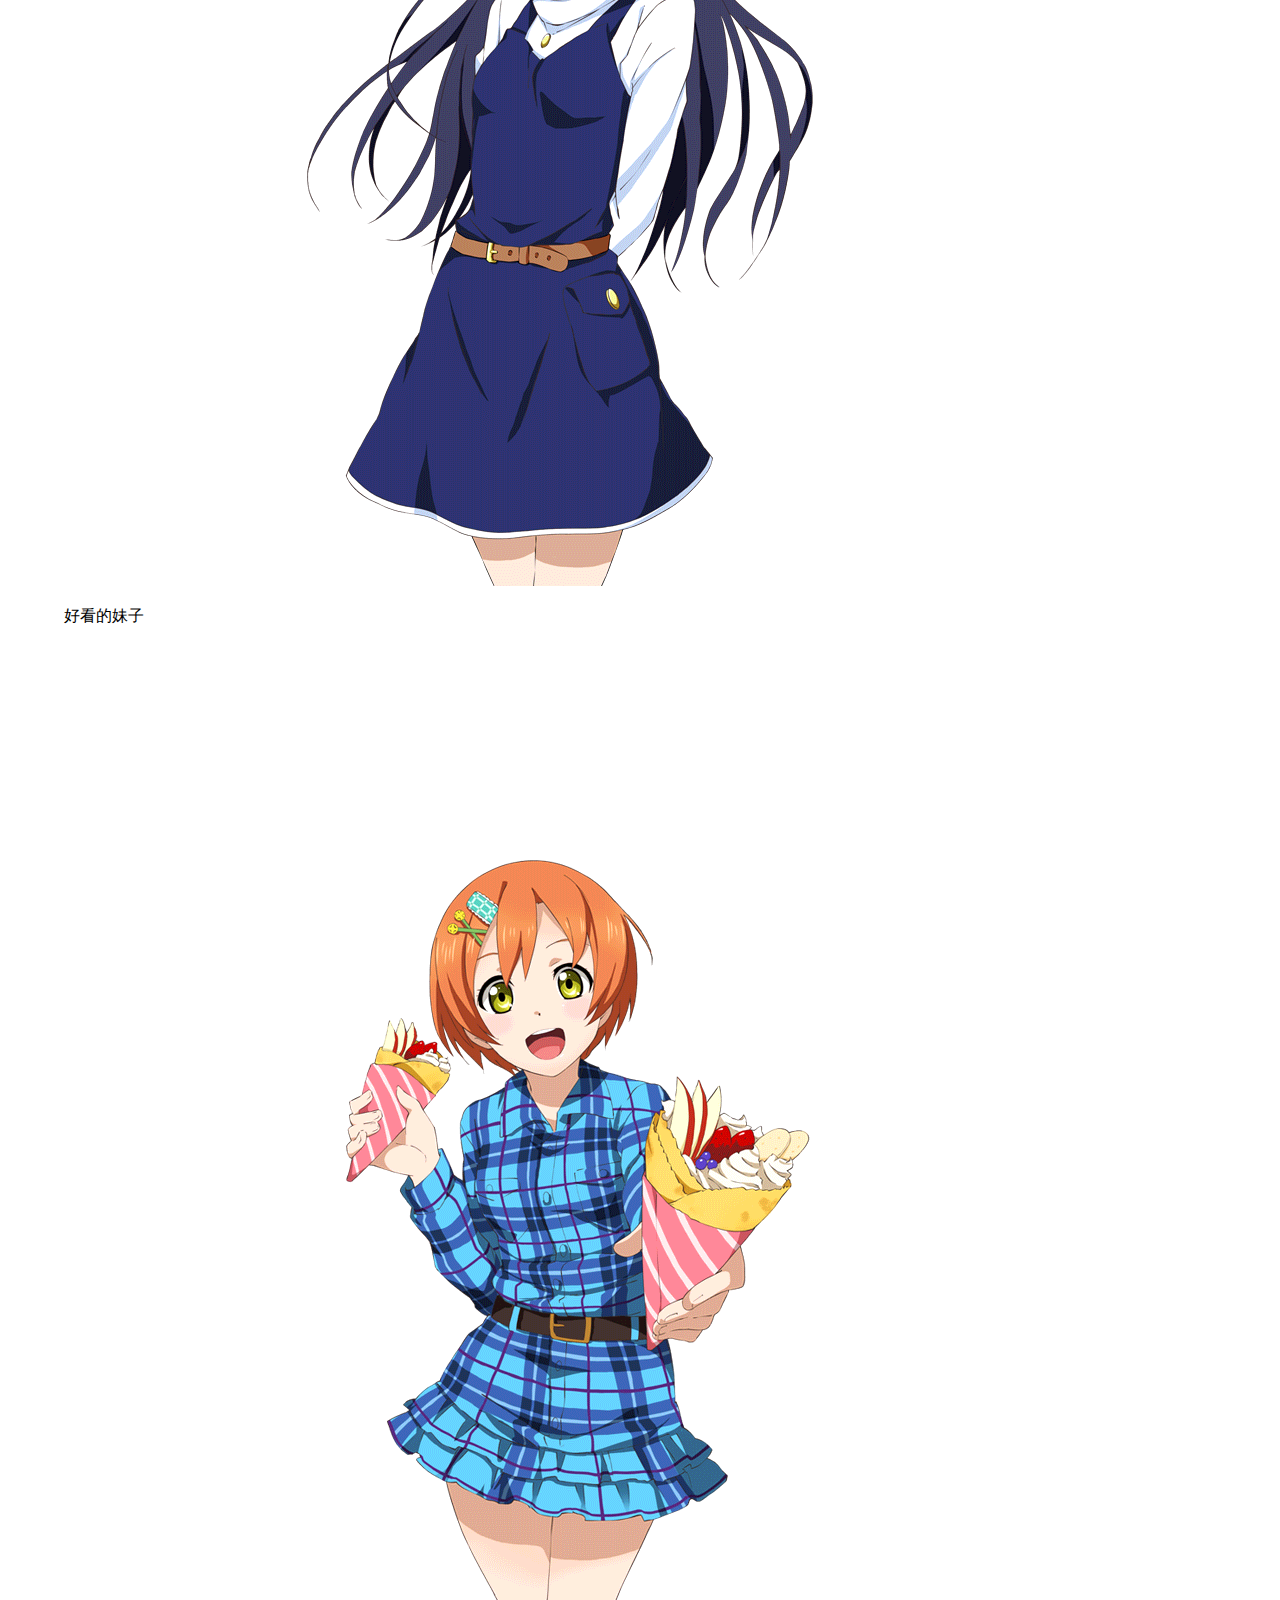
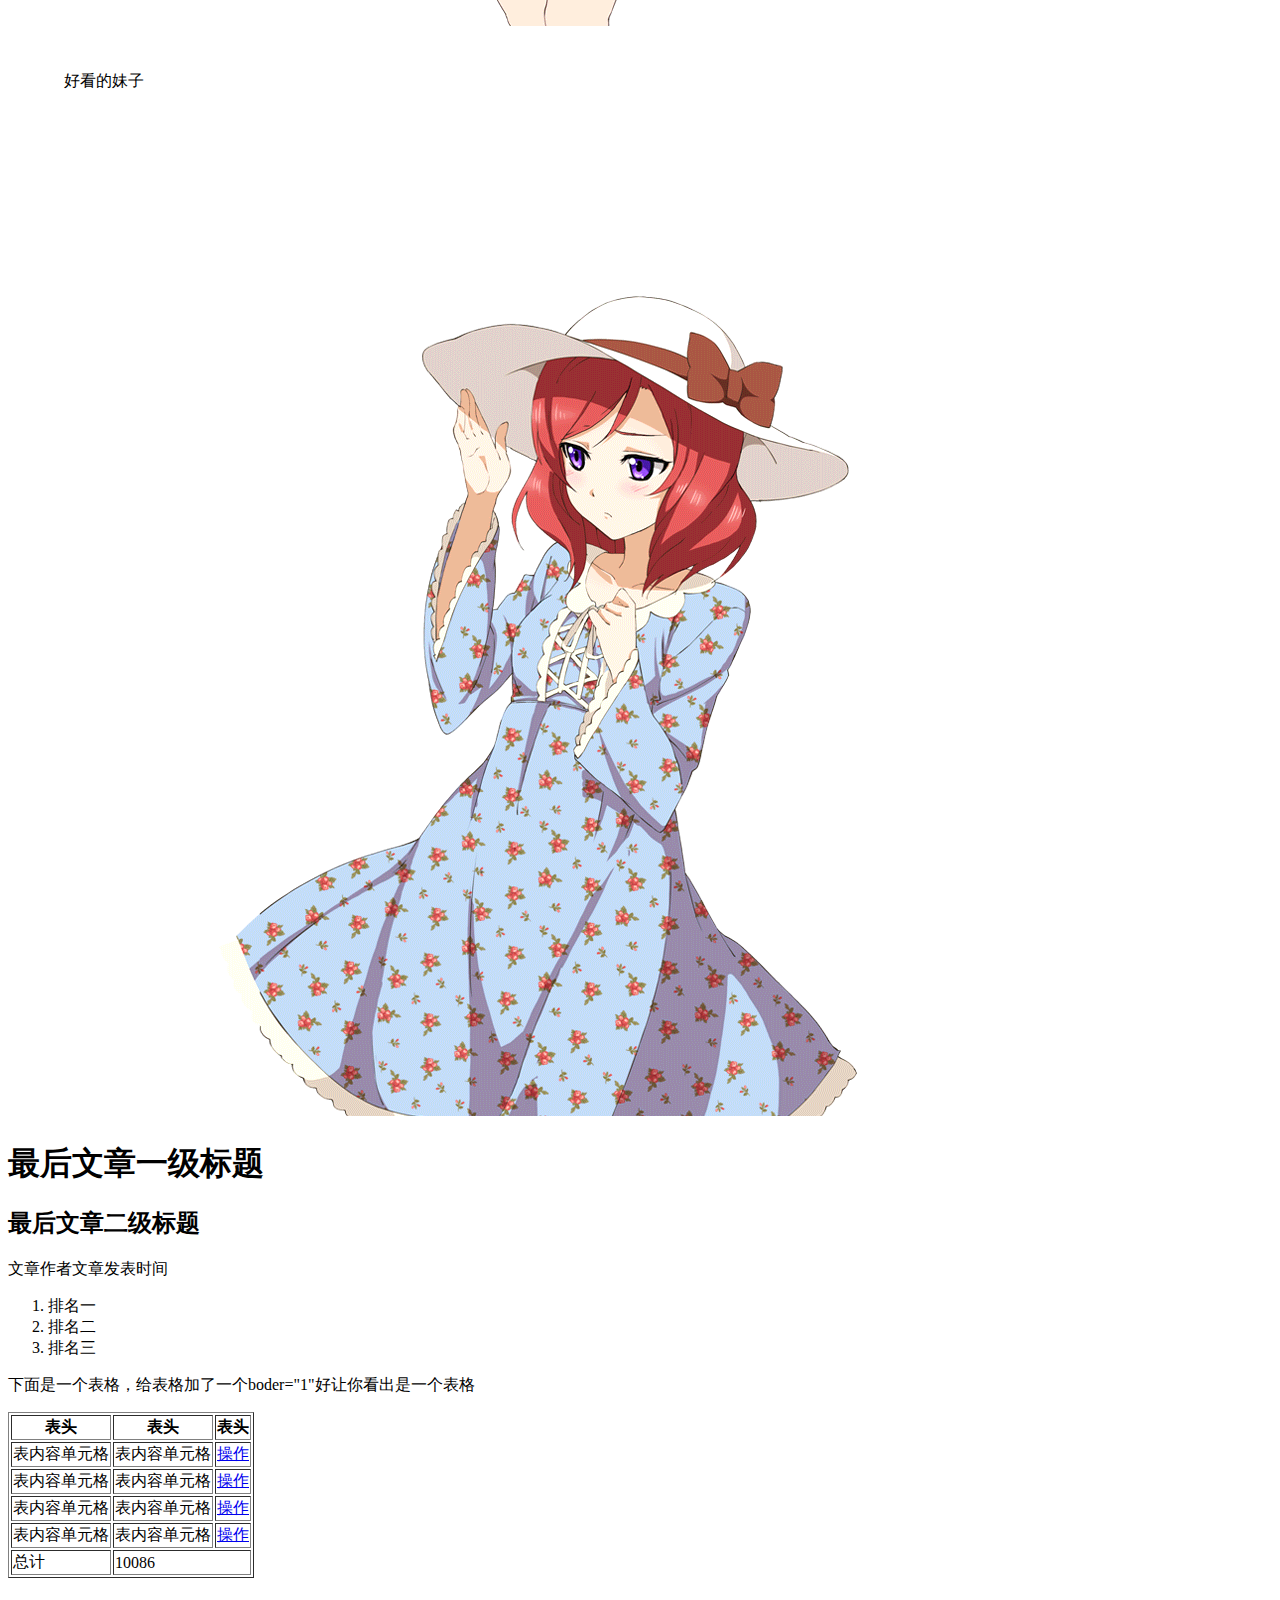
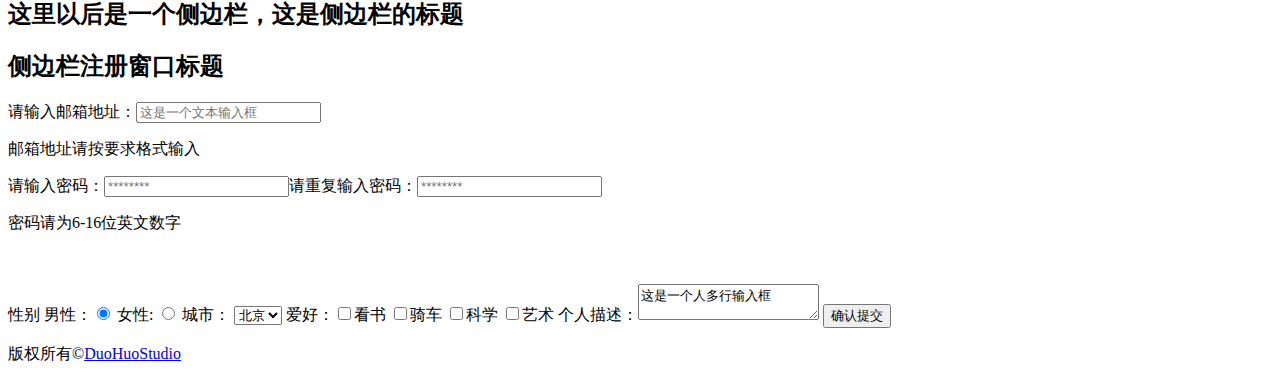
<file: task-1/task_1.html>
<!DOCTYPE html>
<html lang="en">
<head>
	<meta charset="UTF-8">
	<title>task_1</title>
</head>
<body>
	<h1>网站一级标题</h1>
	<nav>
		<ul>
			<li><a href="#">导航连接一</a></li>
			<li><a href="#">导航连接二</a></li>
			<li><a href="#">导航连接三</a></li>
			<li><a href="#">导航连接四</a></li>		
		</ul>
	</nav>
	<article>
		<header>
			<h1>文章一级标题</h1>
			<h2>文章二级标题</h2>
		</header>
		<p><span class="author">文章作者</span>&nbsp;&nbsp;<time>文章发表时间</time></p>
		<p>
			这是一个很长的段落，这是一个很长的段落这是一个很长的段落这是一个很长的段落这是一个很长的段落这是一个很长的段落这是一个很长的段落这是一个很长的段落这是一个很长的段落zzZ<br/>
			换行了zzZ<br/>
			这是一个很长的段落，这是一个很长的段落这是一个很长的段落这是一个很长的段落这是一个很长的段落这是一个很长的段落这是一个很长的段落这是一个很长的段落zzZ<br/>
			这是一个很长的段落，这是一个很长的段落这是一个很长的段落这是一个很长的段落这是一个很长的段落这是一个很长的段落这是一个很长的段落这是一个很长的段落,<a href="www.duohuo.org">这里有一个链接打开到http://www.duohuo.org</a>这是一个很长的段落，这是一个很长的段落这是一个很长的段落这是一个很长的段落这是一个很长的段落这是一个很长的段落这是一个很长的段落<strong>这里很粗</strong>这是一个很长的段落这是一个很长的段落，这是一个很长的段落这是一个很长的段落这是一个很长的段落这是一个很长的段落这是一个很长的段落这是一个很长的段落这是一个很长的段落。
		</p>
		<img src="../img/050.png" alt="#">
		<p>
			这是一个很长的段落，这是一个很长的段落这是一个很长的段落这是一个很长的段落这是一个很长的段落这是一个很长的段落这是一个很长的段落这是一个很长的段落这是一个很长的段落zzZ<br/>
			换行了zzZ<br/>
			这是一个很长的段落，这是一个很长的段落这是一个很长的段落这是一个很长的段落这是一个很长的段落这是一个很长的段落这是一个很长的段落这是一个很长的段落zzZ<br/>
			这是一个很长的段落，这是一个很长的段落这是一个很长的段落这是一个很长的段落这是一个很长的段落这是一个很长的段落这是一个很长的段落这是一个很长的段落,<a href="www.duohuo.org"> 这里有一个链接打开到http://www.duohuo.org</a>这是一个很长的段落，这是一个很长的段落这是一个很长的段落这是一个很长的段落这是一个很长的段落这是一个很长的段落这是一个很长的段落这是一个很长的段落这是一个很长的段落，这是一个很长的段落这是一个很长的段落这是一个很长的段落<strong>这里很粗</strong>这是一个很长的段落这是一个很长的段落这是一个很长的段落这是一个很长的段落。
		</p>
		<header>
			<h1>另一个文章的一级标题</h1>
			<h2>文章的二级标题</h2>
		</header>
		<p>文章作者&nbsp;&nbsp;<time>文章发表时间</time></p>
		<p>
			这是一个很长的段落，这是一个很长的段落这是一个很长的段落这是一个很长的段落这是一个很长的段落这是一个很长的段落这是一个很长的段落这是一个很长的段落这是一个很长的段落zzZ<br/>
			换行了zzZ<br/>
			这是一个很长的段落，这是一个很长的段落这是一个很长的段落这是一个很长的段落这是一个很长的段落这是一个很长的段落这是一个很长的段落这是一个很长的段落zzZ<br/>
			这是一个很长的段落，这是一个很长的段落这是一个很长的段落这是一个很长的段落这是一个很长的段落这是一个很长的段落这是一个很长的段落这是一个很长的段落,<a href="www.duohuo.org">这里有一个链接打开到http://www.duohuo.org</a>这是一个很长的段落，这是一个很长的段落这是一个很长的段落这是一个很长的段落这是一个很长的段落这是一个很长的段落这是一个很长的段落这是一个很长的段落这是一个很长的段落，这是一个很长的段落这是一个很长的段落<strong>这里很粗</strong>这是一个很长的段落这是一个很长的段落这是一个很长的段落这是一个很长的段落这是一个很长的段落。
		</p>
		<img src="../img/051.png" alt="#">
	</article>
	<ul>
		<li>列表项目一</li>
		<li>列表项目二</li>
		<li>列表项目三</li>
	</ul>
	<section>
		<h2>图片</h2>
		<figure>
			<figcaption>&nbsp;&nbsp;&nbsp;&nbsp;好看的妹子</figcaption>
			<img src="../img/052.png" alt="#">
		</figure>
		<figure>
			<figcaption>&nbsp;&nbsp;&nbsp;&nbsp;好看的妹子</figcaption>
			<img src="../img/053.png" alt="#">
		</figure>
		<figure>
			<figcaption>&nbsp;&nbsp;&nbsp;&nbsp;好看的妹子</figcaption>
			<img src="../img/054.png" alt="#">
		</figure>
		<figure>
			<figcaption>&nbsp;&nbsp;&nbsp;&nbsp;好看的妹子</figcaption>
			<img src="../img/055.png" alt="#">
		</figure>
		<figure>
			<figcaption>&nbsp;&nbsp;&nbsp;&nbsp;好看的妹子</figcaption>
			<img src="../img/058.png" alt="#">
		</figure>
		<figure>
			<figcaption>&nbsp;&nbsp;&nbsp;&nbsp;好看的妹子</figcaption>
			<img src="../img/059.png" alt="#">
		</figure>
		<figure>
			<figcaption>&nbsp;&nbsp;&nbsp;&nbsp;好看的妹子</figcaption>
			<img src="../img/060.png" alt="#">
		</figure>
	</section>
	<article>
		<header>
			<h1>最后文章一级标题</h1>
			<h2>最后文章二级标题</h2>
		</header>
		<p><span class="author">文章作者</span><time>文章发表时间</time></p>
		<ol>
			<li>排名一</li>
			<li>排名二</li>
			<li>排名三</li>
		</ol>
		<p>下面是一个表格，给表格加了一个boder="1"好让你看出是一个表格</p>
		<table border="1">
			<thead>
				<tr>
					<th>表头</th>
					<th>表头</th>
					<th>表头</th>
				</tr>
			</thead>
				<tr>
					<td>表内容单元格</td>
					<td>表内容单元格</td>
					<td><a href="javascript:;">操作</a></td>
				</tr>
				<tr>
					<td>表内容单元格</td>
					<td>表内容单元格</td>
					<td><a href="javascript:;">操作</a></td>
				</tr>
				<tr>
					<td>表内容单元格</td>
					<td>表内容单元格</td>
					<td><a href="javascript:;">操作</a></td>
				</tr>
				<tr>
					<td>表内容单元格</td>
					<td>表内容单元格</td>
					<td><a href="javascript:;">操作</a></td>
				</tr>
				<tr>
					<td>总计</td>
					<td colspan="2">10086</td>
				</tr>
		</table>
	</article>
	<aside>
		<header>
			<h2>这里以后是一个侧边栏，这是侧边栏的标题</h2>
			<h2>侧边栏注册窗口标题</h2>
		</header>
		<form>
			<p>请输入邮箱地址：<input type="email" placeholder="这是一个文本输入框"></p>
			<p>邮箱地址请按要求格式输入</p>
			<p>请输入密码：<input type="password" placeholder="********">请重复输入密码：<input type="password" placeholder="********"></p>
			<p>密码请为6-16位英文数字</p>
			<br/>
			<p>	
				性别
				男性：<input type="radio" checked="checked" name="sex" value="male">
				女性: <input type="radio" name="sex" value="female">
				城市：
				<select name="city" id="city">
					<option value="BJ">北京</option>
					<option value="NJ">南京</option>
					<option value="SH">上海</option>
					<option value="SZ">深圳</option>
				</select>
				爱好：<input type="checkbox" name="read">看书&nbsp;<input type="checkbox" name="ride">骑车&nbsp;<input type="checkbox" name="science">科学&nbsp;<input type="checkbox" name="art">艺术
				个人描述：<textarea>这是一个人多行输入框</textarea>
				<input type="submit" value="确认提交">
			</p>
		</form>
	</aside>
	<footer>
		<p>版权所有&copy;<a href="duohuostudio.github.io">DuoHuoStudio</a></p>
	</footer>
</body>
</html>
</file>
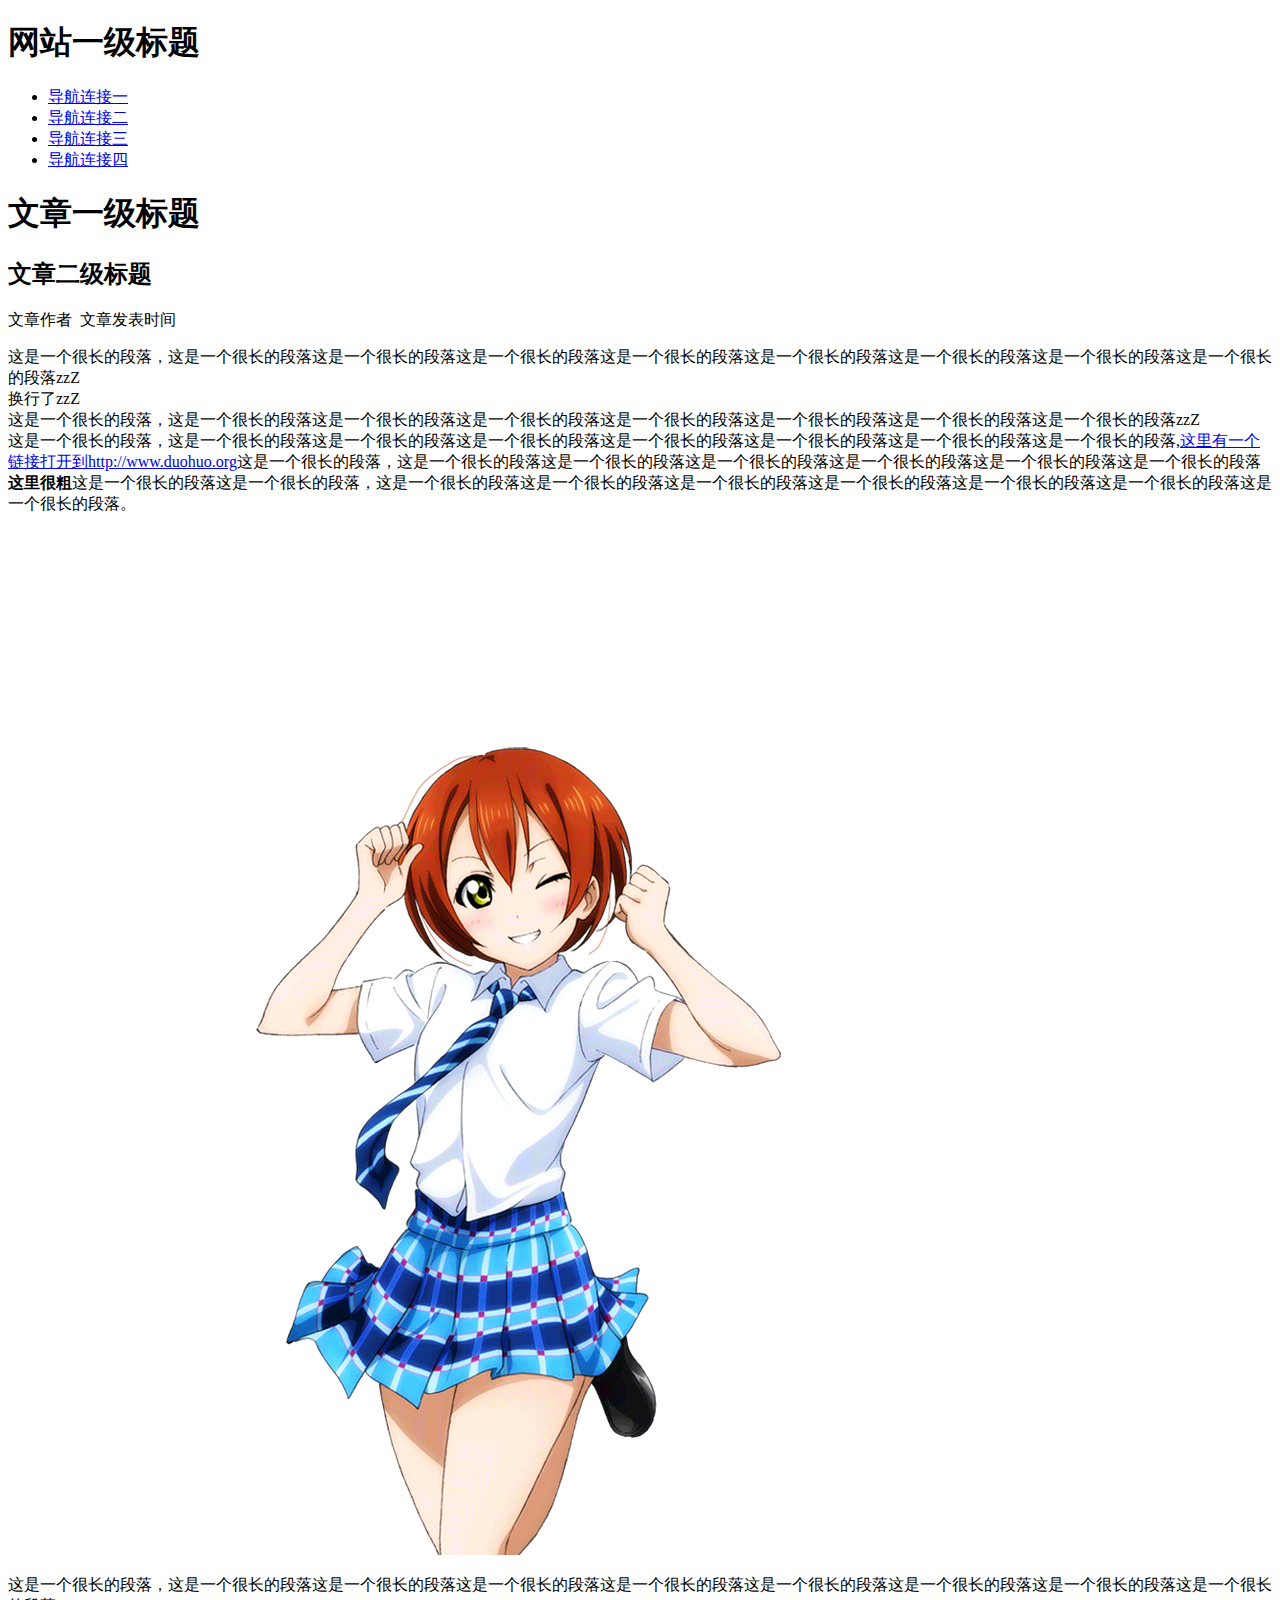
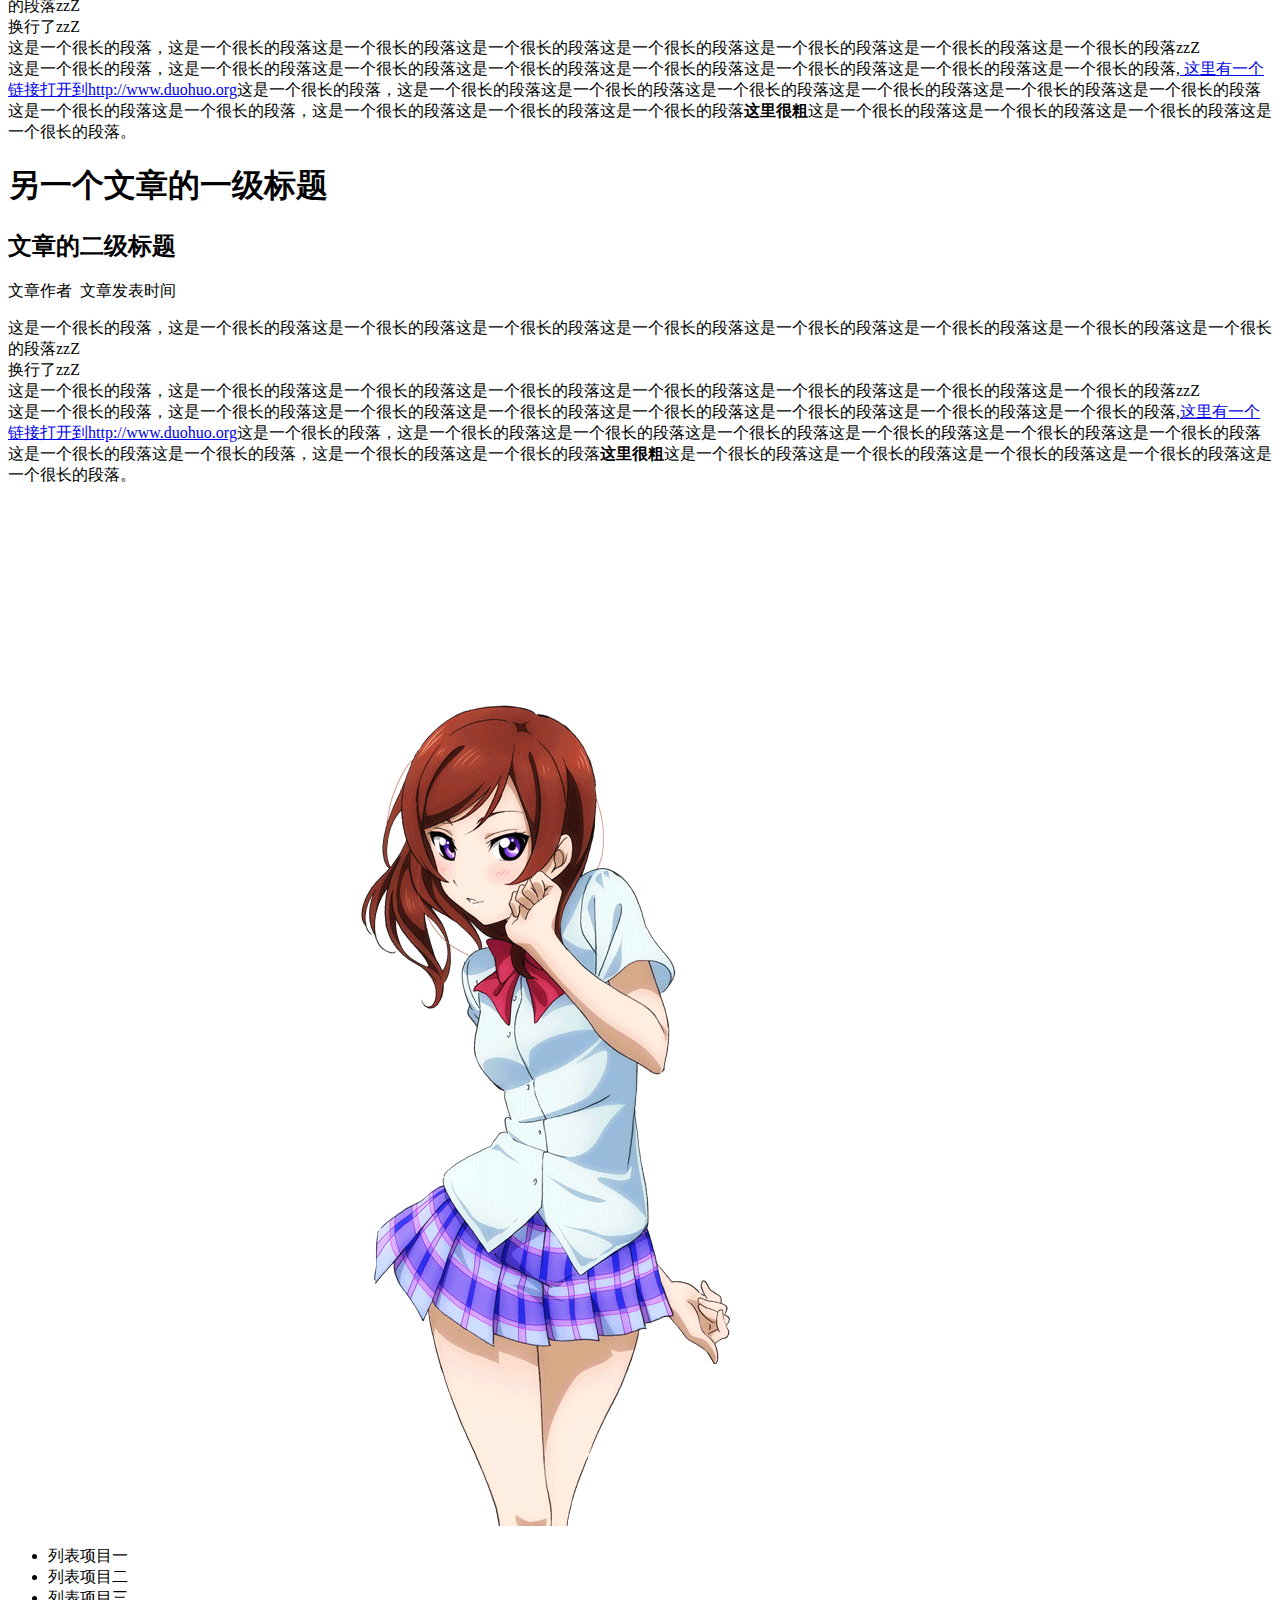
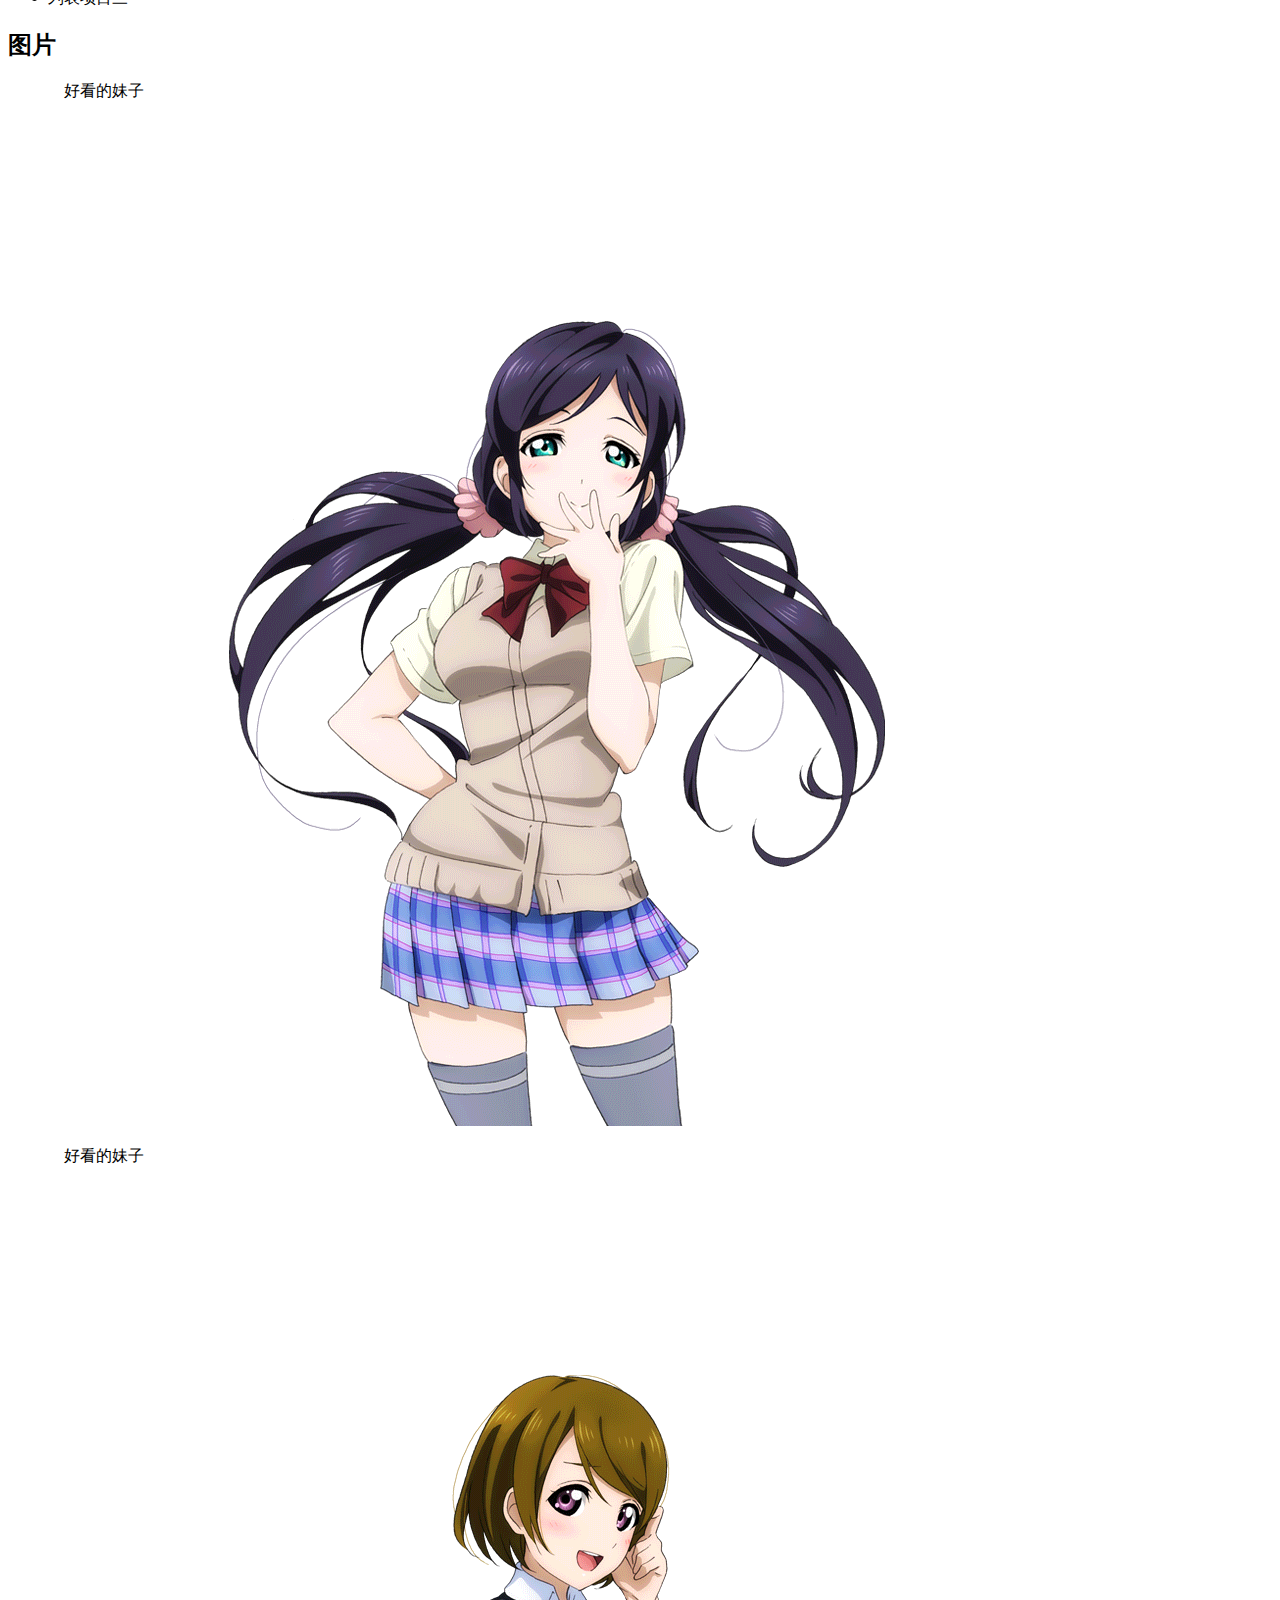
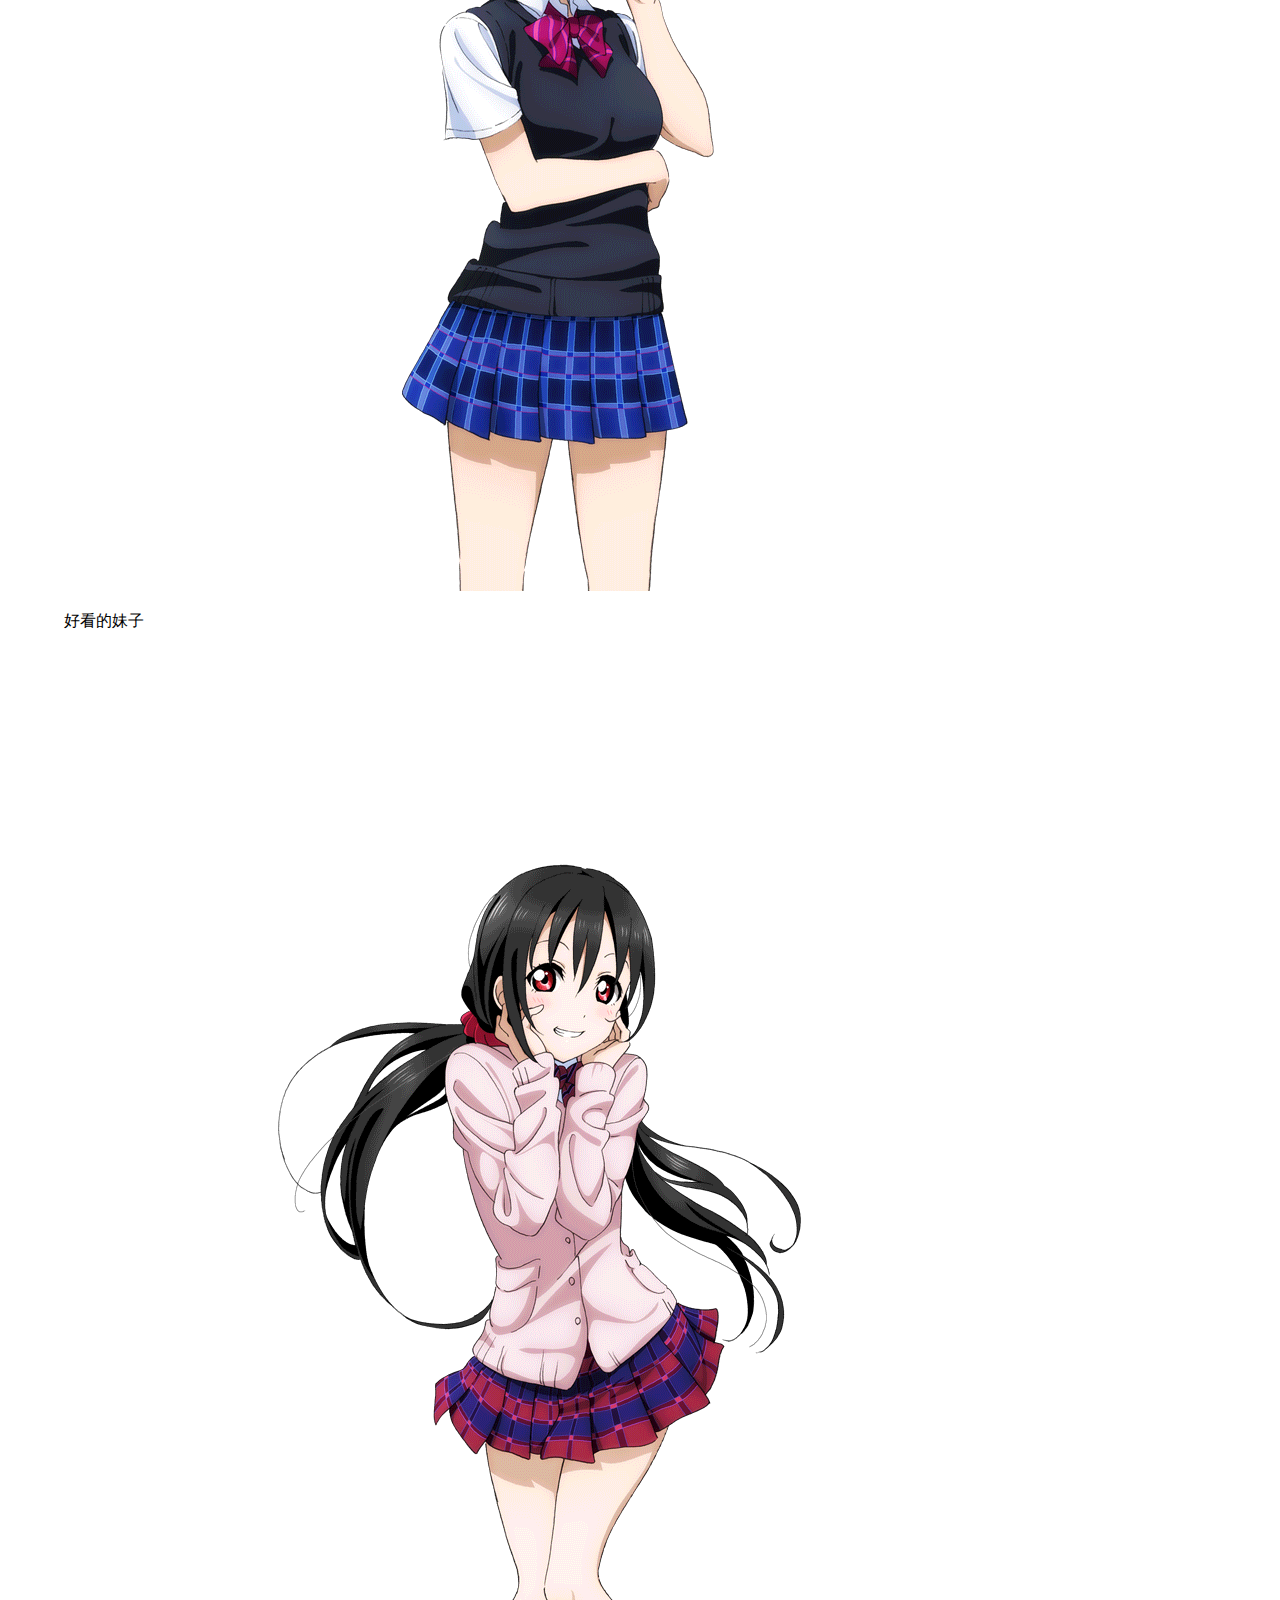
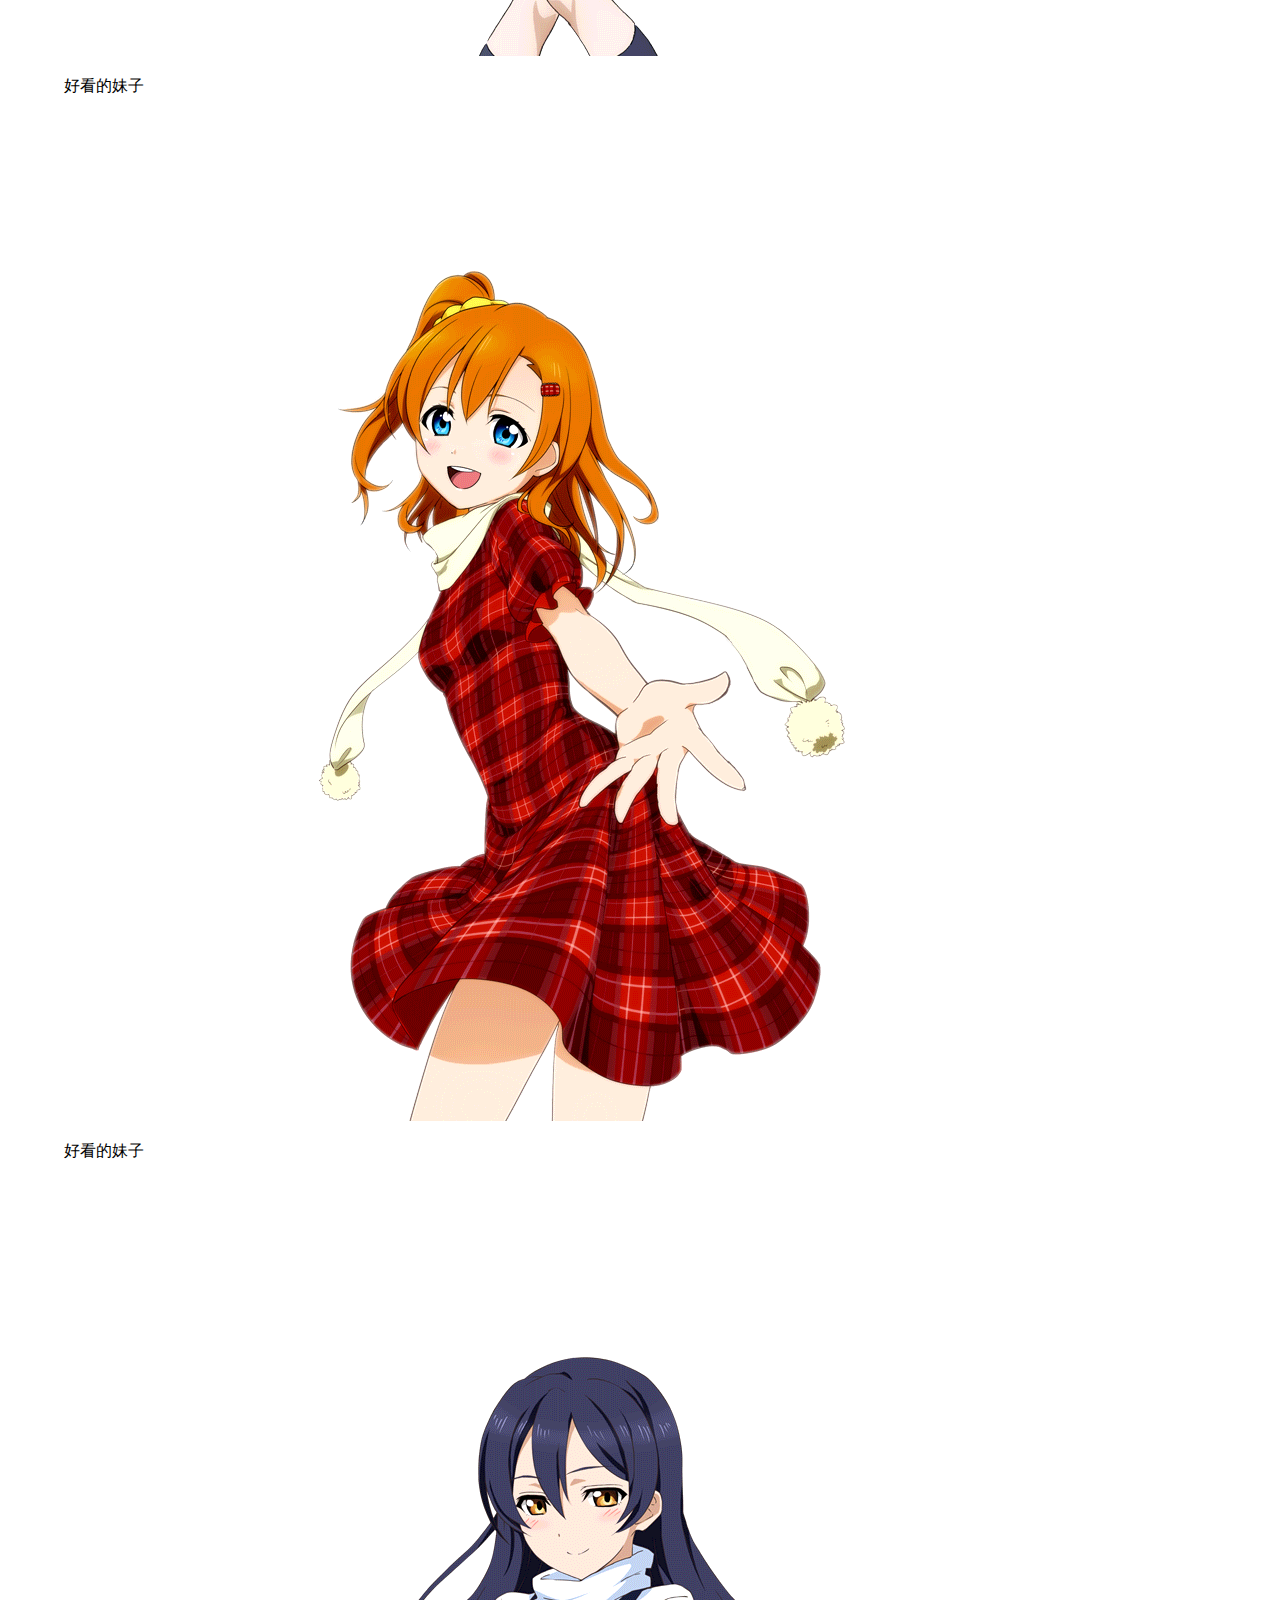
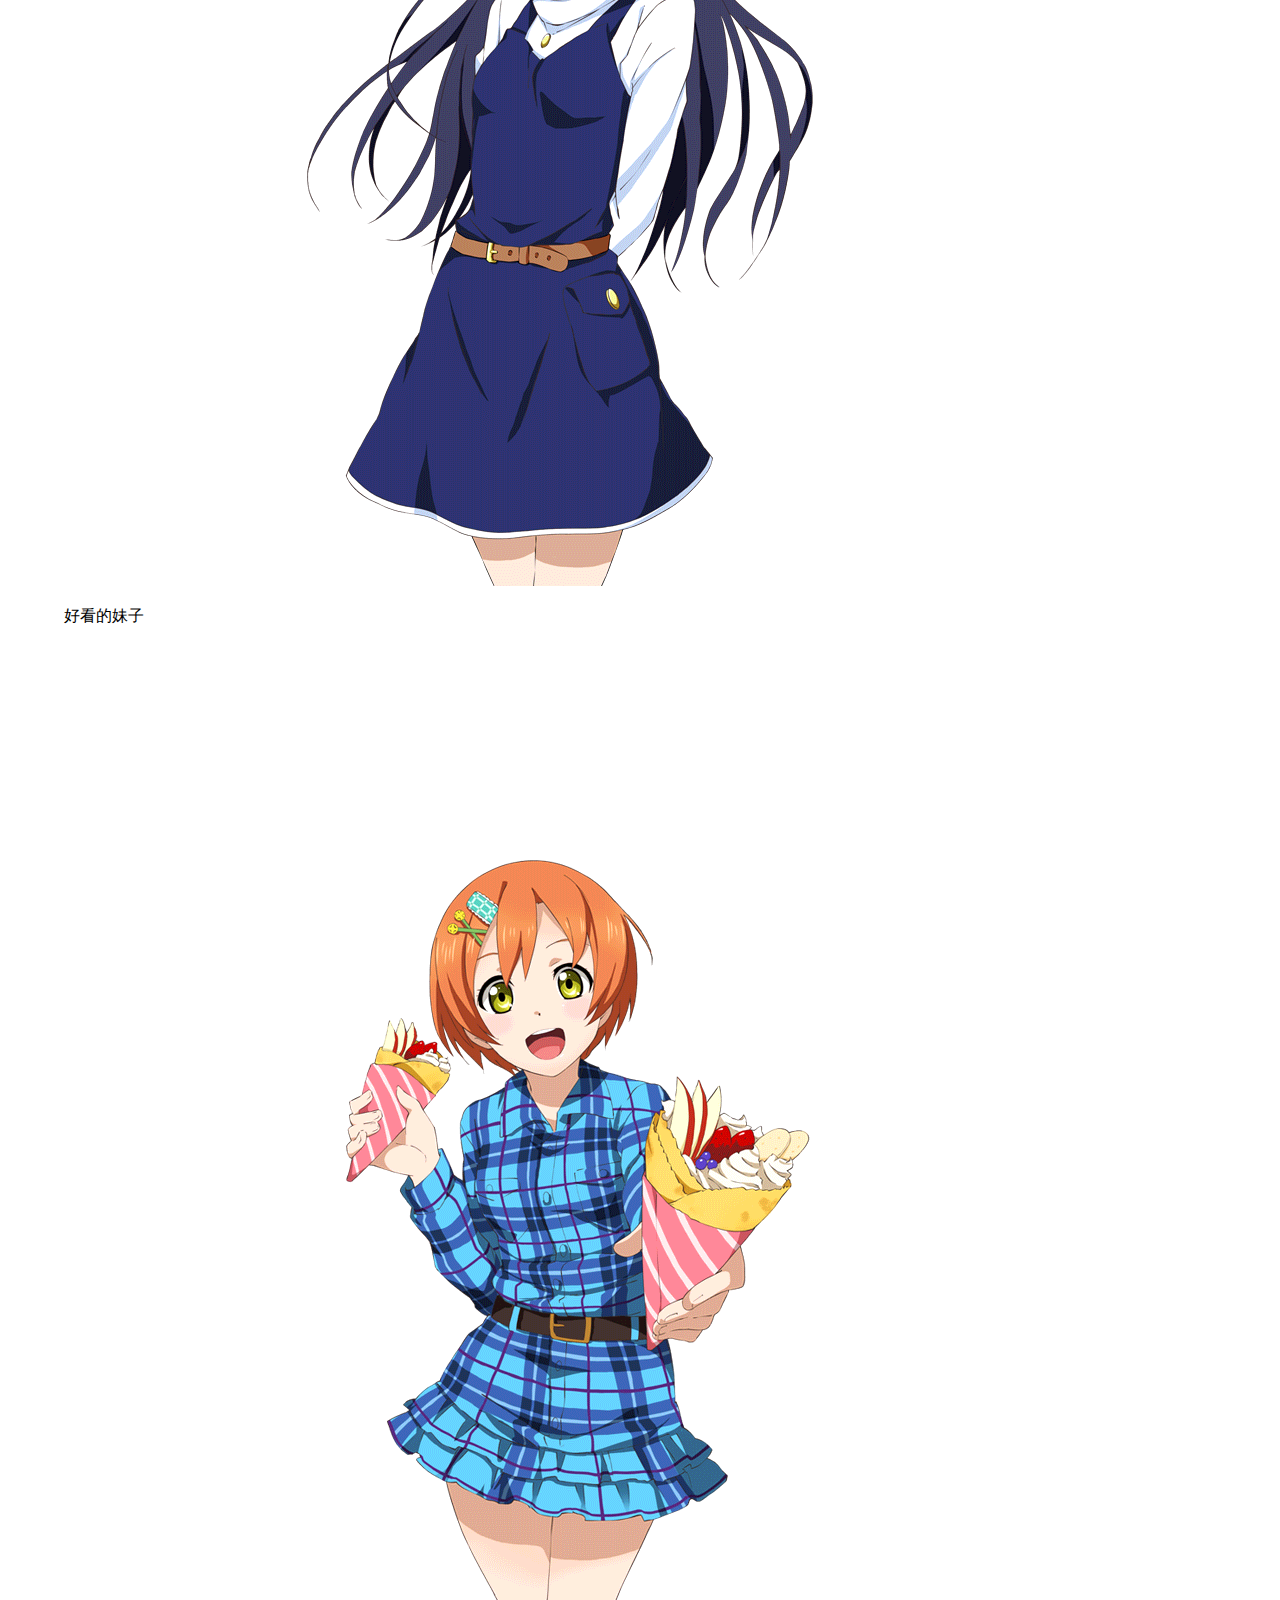
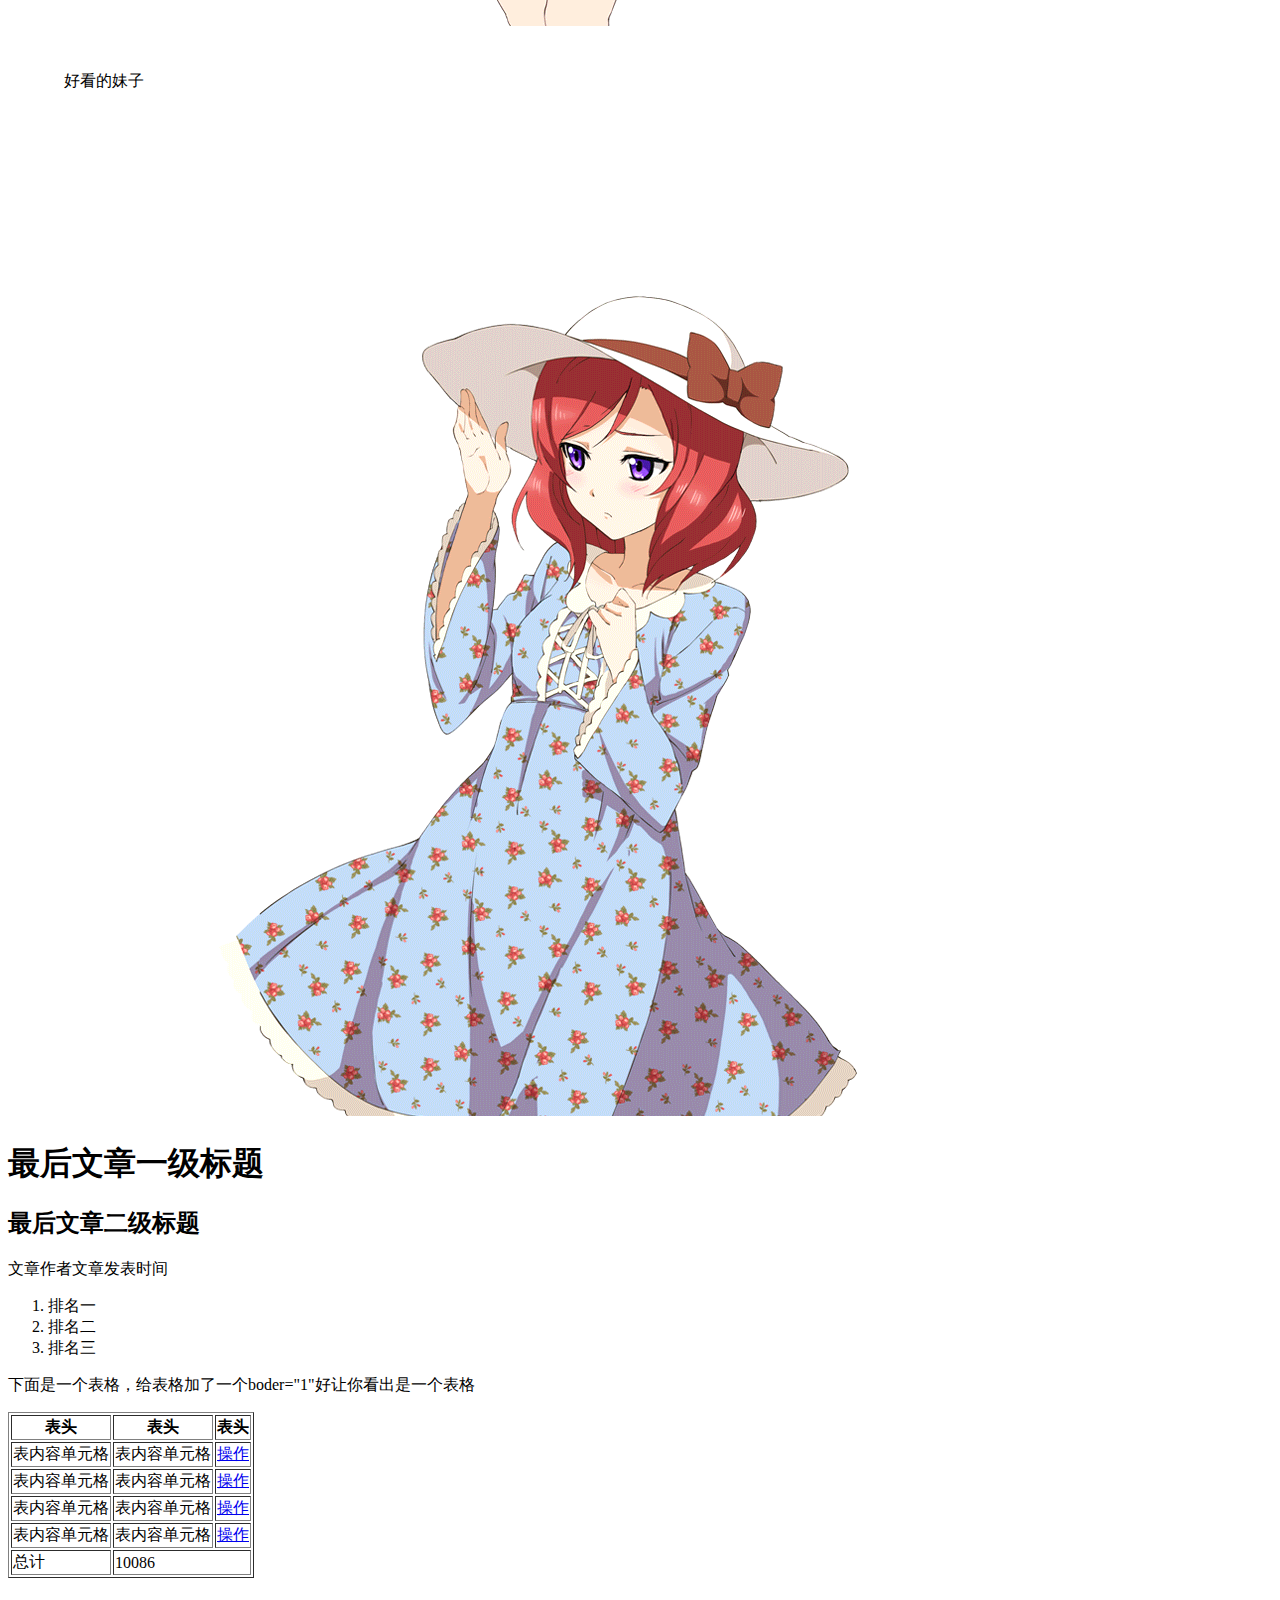
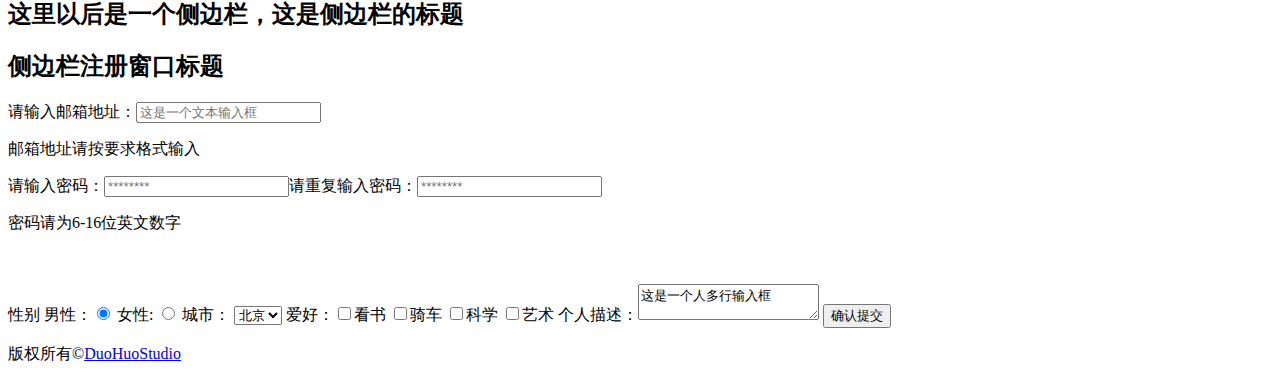
<file: task/stage 1/task-1/task_1.html>
<!DOCTYPE html>
<html lang="en">
<head>
	<meta charset="UTF-8">
	<title>task_1</title>
</head>
<body>
	<h1>网站一级标题</h1>
	<nav>
		<ul>
			<li><a href="#">导航连接一</a></li>
			<li><a href="#">导航连接二</a></li>
			<li><a href="#">导航连接三</a></li>
			<li><a href="#">导航连接四</a></li>		
		</ul>
	</nav>
	<article>
		<header>
			<h1>文章一级标题</h1>
			<h2>文章二级标题</h2>
		</header>
		<p><span class="author">文章作者</span>&nbsp;&nbsp;<time>文章发表时间</time></p>
		<p>
			这是一个很长的段落，这是一个很长的段落这是一个很长的段落这是一个很长的段落这是一个很长的段落这是一个很长的段落这是一个很长的段落这是一个很长的段落这是一个很长的段落zzZ<br/>
			换行了zzZ<br/>
			这是一个很长的段落，这是一个很长的段落这是一个很长的段落这是一个很长的段落这是一个很长的段落这是一个很长的段落这是一个很长的段落这是一个很长的段落zzZ<br/>
			这是一个很长的段落，这是一个很长的段落这是一个很长的段落这是一个很长的段落这是一个很长的段落这是一个很长的段落这是一个很长的段落这是一个很长的段落,<a href="www.duohuo.org">这里有一个链接打开到http://www.duohuo.org</a>这是一个很长的段落，这是一个很长的段落这是一个很长的段落这是一个很长的段落这是一个很长的段落这是一个很长的段落这是一个很长的段落<strong>这里很粗</strong>这是一个很长的段落这是一个很长的段落，这是一个很长的段落这是一个很长的段落这是一个很长的段落这是一个很长的段落这是一个很长的段落这是一个很长的段落这是一个很长的段落。
		</p>
		<img src="../../../img/050.png" alt="#">
		<p>
			这是一个很长的段落，这是一个很长的段落这是一个很长的段落这是一个很长的段落这是一个很长的段落这是一个很长的段落这是一个很长的段落这是一个很长的段落这是一个很长的段落zzZ<br/>
			换行了zzZ<br/>
			这是一个很长的段落，这是一个很长的段落这是一个很长的段落这是一个很长的段落这是一个很长的段落这是一个很长的段落这是一个很长的段落这是一个很长的段落zzZ<br/>
			这是一个很长的段落，这是一个很长的段落这是一个很长的段落这是一个很长的段落这是一个很长的段落这是一个很长的段落这是一个很长的段落这是一个很长的段落,<a href="www.duohuo.org"> 这里有一个链接打开到http://www.duohuo.org</a>这是一个很长的段落，这是一个很长的段落这是一个很长的段落这是一个很长的段落这是一个很长的段落这是一个很长的段落这是一个很长的段落这是一个很长的段落这是一个很长的段落，这是一个很长的段落这是一个很长的段落这是一个很长的段落<strong>这里很粗</strong>这是一个很长的段落这是一个很长的段落这是一个很长的段落这是一个很长的段落。
		</p>
		<header>
			<h1>另一个文章的一级标题</h1>
			<h2>文章的二级标题</h2>
		</header>
		<p>文章作者&nbsp;&nbsp;<time>文章发表时间</time></p>
		<p>
			这是一个很长的段落，这是一个很长的段落这是一个很长的段落这是一个很长的段落这是一个很长的段落这是一个很长的段落这是一个很长的段落这是一个很长的段落这是一个很长的段落zzZ<br/>
			换行了zzZ<br/>
			这是一个很长的段落，这是一个很长的段落这是一个很长的段落这是一个很长的段落这是一个很长的段落这是一个很长的段落这是一个很长的段落这是一个很长的段落zzZ<br/>
			这是一个很长的段落，这是一个很长的段落这是一个很长的段落这是一个很长的段落这是一个很长的段落这是一个很长的段落这是一个很长的段落这是一个很长的段落,<a href="www.duohuo.org">这里有一个链接打开到http://www.duohuo.org</a>这是一个很长的段落，这是一个很长的段落这是一个很长的段落这是一个很长的段落这是一个很长的段落这是一个很长的段落这是一个很长的段落这是一个很长的段落这是一个很长的段落，这是一个很长的段落这是一个很长的段落<strong>这里很粗</strong>这是一个很长的段落这是一个很长的段落这是一个很长的段落这是一个很长的段落这是一个很长的段落。
		</p>
		<img src="../../../img/051.png" alt="#">
	</article>
	<ul>
		<li>列表项目一</li>
		<li>列表项目二</li>
		<li>列表项目三</li>
	</ul>
	<section>
		<h2>图片</h2>
		<figure>
			<figcaption>&nbsp;&nbsp;&nbsp;&nbsp;好看的妹子</figcaption>
			<img src="../../../img/052.png" alt="#">
		</figure>
		<figure>
			<figcaption>&nbsp;&nbsp;&nbsp;&nbsp;好看的妹子</figcaption>
			<img src="../../../img/053.png" alt="#">
		</figure>
		<figure>
			<figcaption>&nbsp;&nbsp;&nbsp;&nbsp;好看的妹子</figcaption>
			<img src="../../../img/054.png" alt="#">
		</figure>
		<figure>
			<figcaption>&nbsp;&nbsp;&nbsp;&nbsp;好看的妹子</figcaption>
			<img src="../../../img/055.png" alt="#">
		</figure>
		<figure>
			<figcaption>&nbsp;&nbsp;&nbsp;&nbsp;好看的妹子</figcaption>
			<img src="../../../img/058.png" alt="#">
		</figure>
		<figure>
			<figcaption>&nbsp;&nbsp;&nbsp;&nbsp;好看的妹子</figcaption>
			<img src="../../../img/059.png" alt="#">
		</figure>
		<figure>
			<figcaption>&nbsp;&nbsp;&nbsp;&nbsp;好看的妹子</figcaption>
			<img src="../../../img/060.png" alt="#">
		</figure>
	</section>
	<article>
		<header>
			<h1>最后文章一级标题</h1>
			<h2>最后文章二级标题</h2>
		</header>
		<p><span class="author">文章作者</span><time>文章发表时间</time></p>
		<ol>
			<li>排名一</li>
			<li>排名二</li>
			<li>排名三</li>
		</ol>
		<p>下面是一个表格，给表格加了一个boder="1"好让你看出是一个表格</p>
		<table border="1">
			<thead>
				<tr>
					<th>表头</th>
					<th>表头</th>
					<th>表头</th>
				</tr>
			</thead>
				<tr>
					<td>表内容单元格</td>
					<td>表内容单元格</td>
					<td><a href="javascript:;">操作</a></td>
				</tr>
				<tr>
					<td>表内容单元格</td>
					<td>表内容单元格</td>
					<td><a href="javascript:;">操作</a></td>
				</tr>
				<tr>
					<td>表内容单元格</td>
					<td>表内容单元格</td>
					<td><a href="javascript:;">操作</a></td>
				</tr>
				<tr>
					<td>表内容单元格</td>
					<td>表内容单元格</td>
					<td><a href="javascript:;">操作</a></td>
				</tr>
				<tr>
					<td>总计</td>
					<td colspan="2">10086</td>
				</tr>
		</table>
	</article>
	<aside>
		<header>
			<h2>这里以后是一个侧边栏，这是侧边栏的标题</h2>
			<h2>侧边栏注册窗口标题</h2>
		</header>
		<form>
			<p>请输入邮箱地址：<input type="email" placeholder="这是一个文本输入框"></p>
			<p>邮箱地址请按要求格式输入</p>
			<p>请输入密码：<input type="password" placeholder="********">请重复输入密码：<input type="password" placeholder="********"></p>
			<p>密码请为6-16位英文数字</p>
			<br/>
			<p>	
				性别
				男性：<input type="radio" checked="checked" name="sex" value="male">
				女性: <input type="radio" name="sex" value="female">
				城市：
				<select name="city" id="city">
					<option value="BJ">北京</option>
					<option value="NJ">南京</option>
					<option value="SH">上海</option>
					<option value="SZ">深圳</option>
				</select>
				爱好：<input type="checkbox" name="read">看书&nbsp;<input type="checkbox" name="ride">骑车&nbsp;<input type="checkbox" name="science">科学&nbsp;<input type="checkbox" name="art">艺术
				个人描述：<textarea>这是一个人多行输入框</textarea>
				<input type="submit" value="确认提交">
			</p>
		</form>
	</aside>
	<footer>
		<p>版权所有&copy;<a href="duohuostudio.github.io">DuoHuoStudio</a></p>
	</footer>
</body>
</html>
</file>
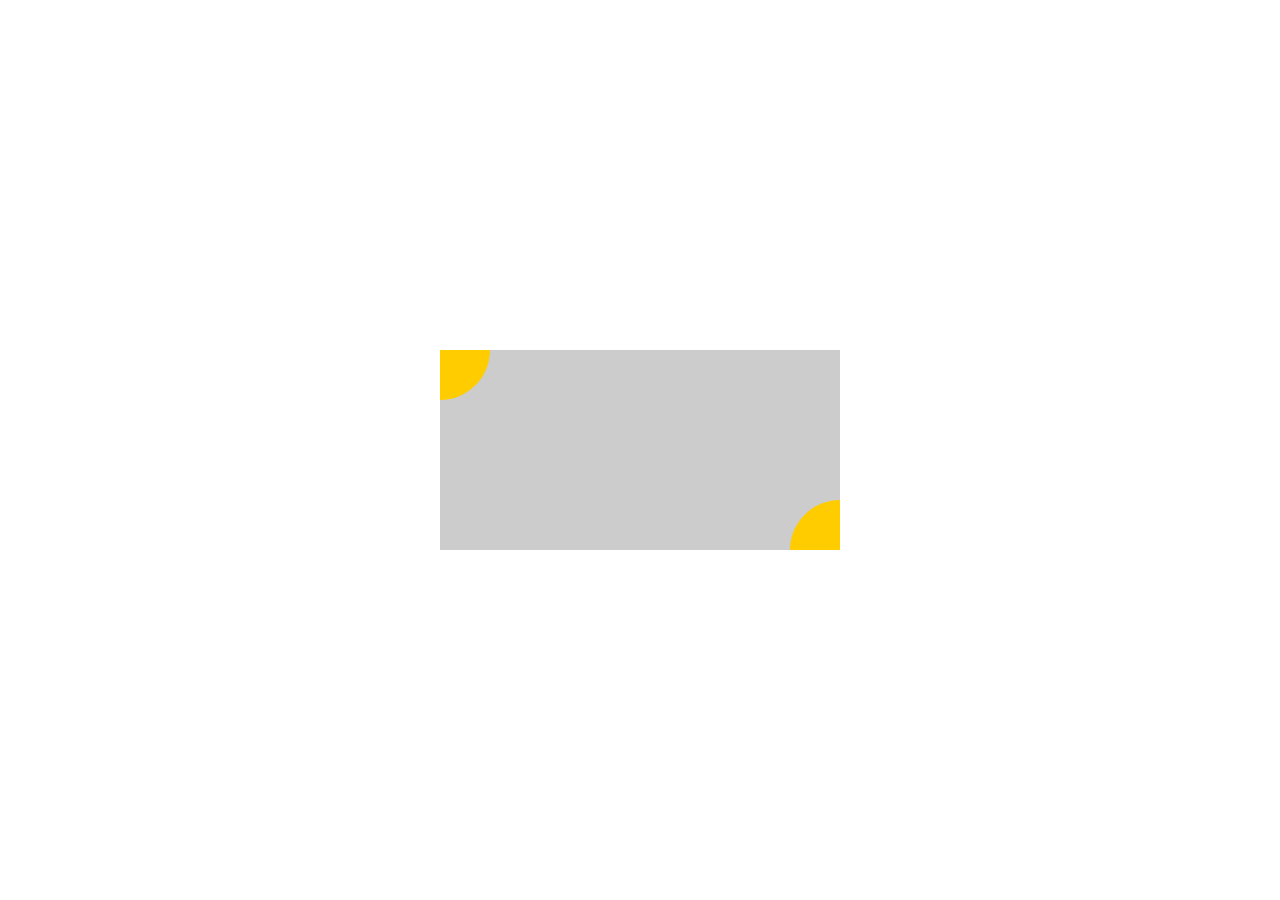
<file: task/stage1/task-4/task-4-yz.html>
<!DOCTYPE html>
<html lang="en">
<head>
	<meta charset="UTF-8">
	<title>task-4</title>
	<link rel="stylesheet" href="task-4-css.css">
</head>
<body>
	<div class="mid">
		<div class="circle circle-1"></div>
		<div class="circle circle-2"></div>
	</div>
</body>
</html>
</file>
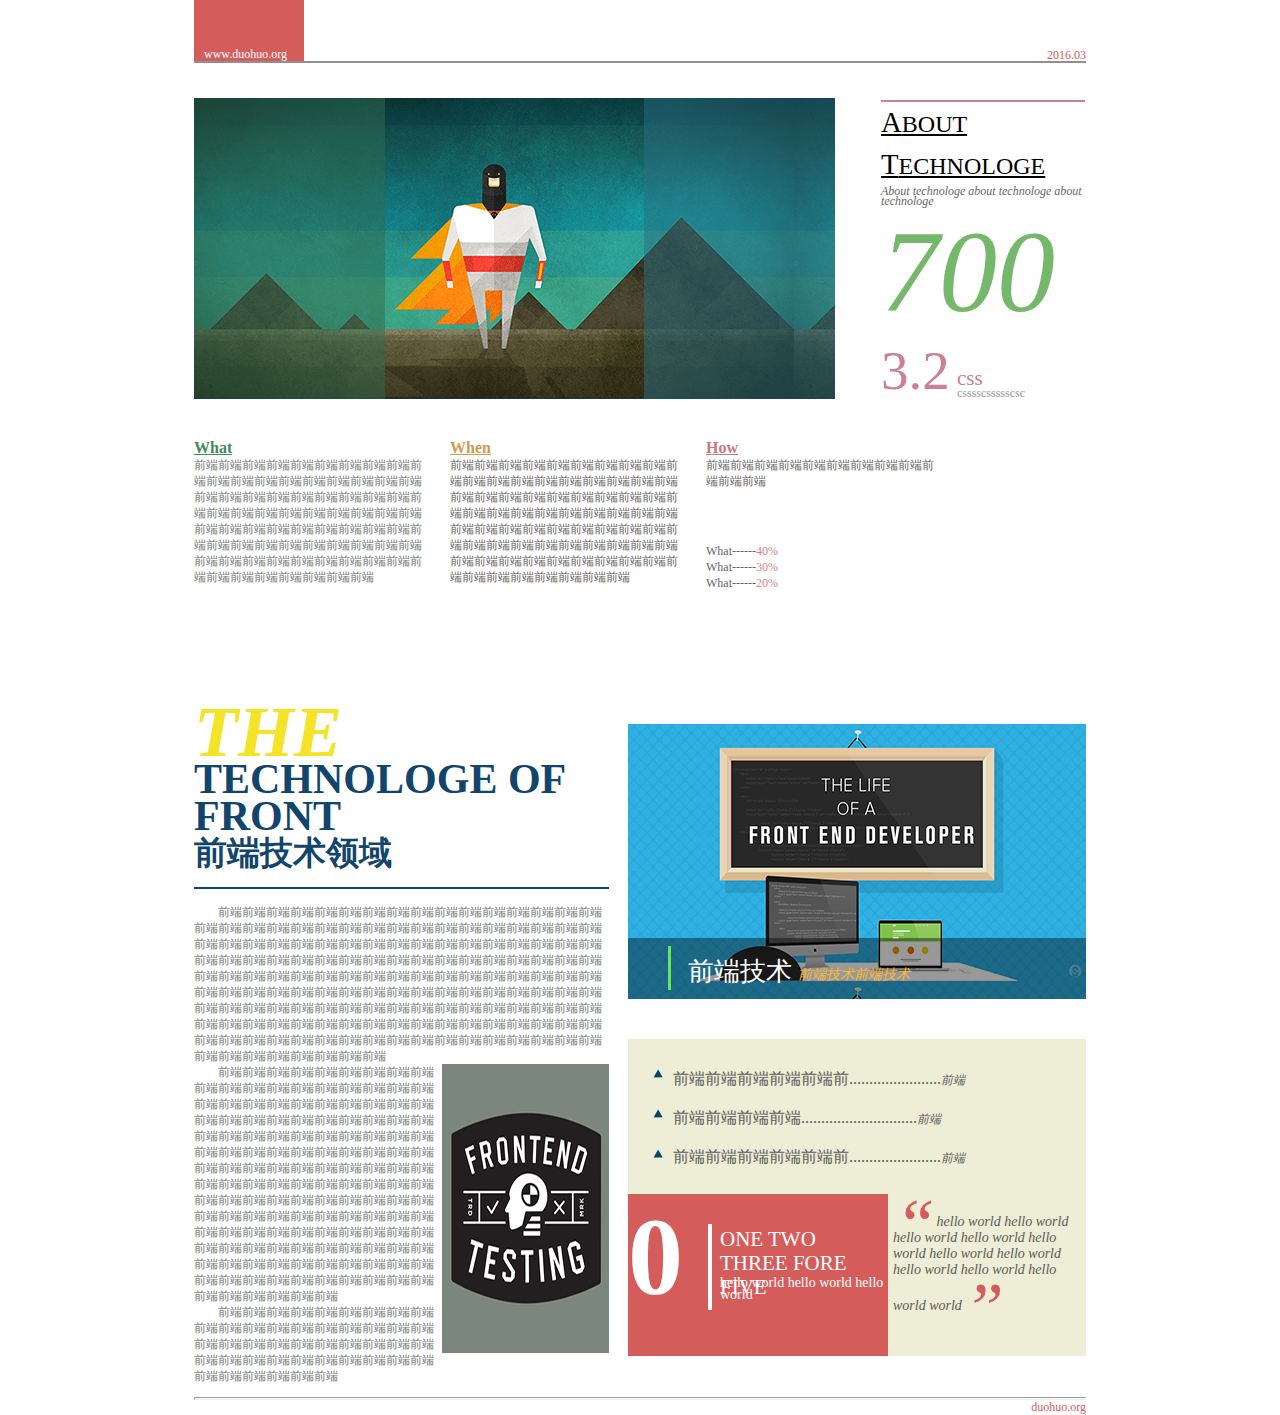
<file: task/stage1/task-6/task-6-yz.html>
<!DOCTYPE html>
<html lang="en">
<head>
	<meta charset="UTF-8">
	<title>Task-6</title>
	<link rel="stylesheet" href="task-6-yz.css">
</head>
<body>
	<div class="mainbody">
		<div class="top-box">
			<nav>
				<div>
					<p>www.duohuo.org</p>
				</div>
				<time>2016.03</time>
				<div class="hr-top"></div>
			</nav>
			<div class="img-1">
				<div class="img-1-l"></div>
				<div class="img-1-r"></div>
			</div>
			<div class="about">
				<div class="hr-about"></div>
				<a href="#">
					<big>A</big>BOUT
					<br/>
					<big>T</big>ECHNOLOGE
				</a>
				<p class="about-p">About technologe about technologe about technologe</p>
				<p class="about-700">700</p>
				<div class="about-3-2">
					<p id="a-p-1" class="about32">3.2</p>
					<p id="a-p-2" class="about32">css</p>
					<p id="a-p-3" class="about32">csssscssssscsc</p>
				</div>
			</div>
		</div>
		<div class="mid-box">
			<div class="mid-article" id="What">
				<a href="#" style="color:#418c59;"><b>What</b></a>
				<p>前端前端前端前端前端前端前端前端前端前端前端前端前端前端前端前端前端前端前端前端前端前端前端前端前端前端前端前端前端前端前端前端前端前端前端前端前端前端前端前端前端前端前端前端前端前端前端前端前端前端前端前端前端前端前端前端前端前端前端前端前端前端前端前端前端前端前端前端前端前端前端前端前端前端</p>
			</div>
			<div class="mid-article" id="When">
				<a href="#" style="color:#d2994f;"><b>When</b></a>
				<p>前端前端前端前端前端前端前端前端前端前端前端前端前端前端前端前端前端前端前端前端前端前端前端前端前端前端前端前端前端前端前端前端前端前端前端前端前端前端前端前端前端前端前端前端前端前端前端前端前端前端前端前端前端前端前端前端前端前端前端前端前端前端前端前端前端前端前端前端前端前端前端前端前端前端</p>
			</div>
			<div class="mid-article" id="How">
				<a href="#" style="color:#cc7680;"><b>How</b></a>
				<p>前端前端前端前端前端前端前端前端前端前端前端前端</p>
				<br>
				<br>
				<br>
				<p>What------<span>40%</span></p>
				<p>What------<span>30%</span></p>
				<p>What------<span>20%</span></p>
			</div>
		</div>
		<div class="bottom-box">
			<div class="bottom-left">
				<h1><b><span class="morebig">THE</span> TECHNOLOGE OF FRONT</b></h1>
				<h1 style="font-size:33px;"><b>前端技术领域</b></h1>
				<div class="hr-bot-l"></div>
				<article>
					<p>前端前端前端前端前端前端前端前端前端前端前端前端前端前端前端前端前端前端前端前端前端前端前端前端前端前端前端前端前端前端前端前端前端前端前端前端前端前端前端前端前端前端前端前端前端前端前端前端前端前端前端前端前端前端前端前端前端前端前端前端前端前端前端前端前端前端前端前端前端前端前端前端前端前端前端前端前端前端前端前端前端前端前端前端前端前端前端前端前端前端前端前端前端前端前端前端前端前端前端前端前端前端前端前端前端前端前端前端前端前端前端前端前端前端前端前端前端前端前端前端前端前端前端前端前端前端前端前端前端前端前端前端前端前端前端前端前端前端前端前端前端前端前端前端前端前端前端前端前端前端前端前端前端前端前端前端前端前端前端前端</p>
					<div class="bottom-left-img"></div>
					<p>前端前端前端前端前端前端前端前端前端前端前端前端前端前端前端前端前端前端前端前端前端前端前端前端前端前端前端前端前端前端前端前端前端前端前端前端前端前端前端前端前端前端前端前端前端前端前端前端前端前端前端前端前端前端前端前端前端前端前端前端前端前端前端前端前端前端前端前端前端前端前端前端前端前端前端前端前端前端前端前端前端前端前端前端前端前端前端前端前端前端前端前端前端前端前端前端前端前端前端前端前端前端前端前端前端前端前端前端前端前端前端前端前端前端前端前端前端前端前端前端前端前端前端前端前端前端前端前端前端前端前端前端前端前端前端前端前端前端前端前端前端前端前端前端前端</p>
					<p>
						前端前端前端前端前端前端前端前端前端前端前端前端前端前端前端前端前端前端前端前端前端前端前端前端前端前端前端前端前端前端前端前端前端前端前端前端前端前端前端前端前端前端前端前端前端
					</p>					
				</article>
			</div>
			<div class="bottom-right">
				<div class="bottom-right-img">
					<div class="shadow"></div>
					<div class="shadow-ar">
						<div class="shadow-hr"></div>
						<p class="shadow-p1">前端技术</p>
						<p class="shadow-p2">前端技术前端技术</p>
					</div>
				</div>
				<div class="bottom-right-ar">
					<div class="ul-img"></div>
					<div class="bot-r-p">
						<p>前端前端前端前端前端前.......................<span class="italic-p">前端</span></p>
						<br>
						<p>前端前端前端前端.............................<span class="italic-p">前端</span></p>
						<br>
						<p>前端前端前端前端前端前.......................<span class="italic-p">前端</span></p>
					</div>
					<div class="bot-r-redbox">
						<h1>0</h1>
						<div class="hr-bottom"></div>
						<p class="bot-r-p1">
							ONE TWO
							<br>
							THREE FORE FIVE
						</p>
						<p class="bot-r-p2">hello world hello world hello world</p>
					</div>
					<div class="hello-world">
						<p class="bot-r-p3"><span class="bigger">“</span>&nbsp;hello world hello world hello world hello world hello world hello world hello world hello world hello world hello world world<span class="bigger">”</span></p>
					</div>
				</div>
			</div>
		</div>
		<footer>
			<hr/>
			<p>duohuo.org</p>
		</footer>
	</div>	
</body>
</html>
</file>
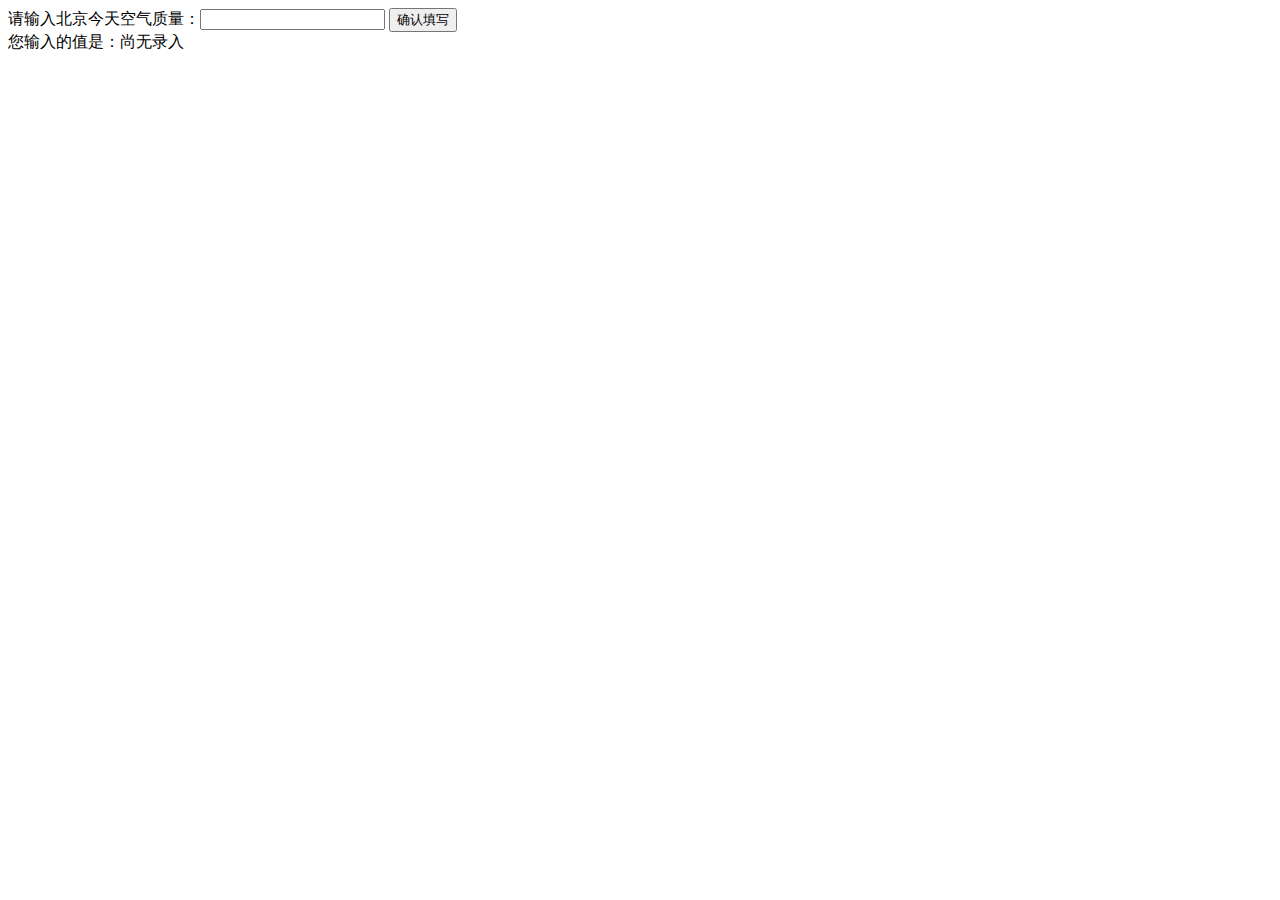
<file: task/stage2/task-13/task-13-yz.html>
<!DOCTYPE html>
<html>
  <head>
    <meta charset="utf-8">
    <title>IFE JavaScript Task 01</title>
  </head>
<body>

  <label>请输入北京今天空气质量：<input id="aqi-input" type="text"></label>
  <button id="button" onclick="aqi();">确认填写</button>

  <div>您输入的值是：<span id="aqi-display">尚无录入</span></div>

<script type="text/javascript">

(function aqi() {
  /*	
  在注释下方写下代码
  给按钮button绑定一个点击事件
  在事件处理函数中
  获取aqi-input输入的值，并显示在aqi-display中
  */

  var airInput = document.getElementById('aqi-input');
  var airDisplay = document.getElementById('aqi-display');
  var button = document.getElementById('button');
  button.addEventListener('click',function aqi(){
      var xx = airInput.value
      if (xx == "") {
        xx = "请输入空气质量!";
      };
      airDisplay.innerText = xx;
    })
})();

</script>
</body>
</html>
</file>
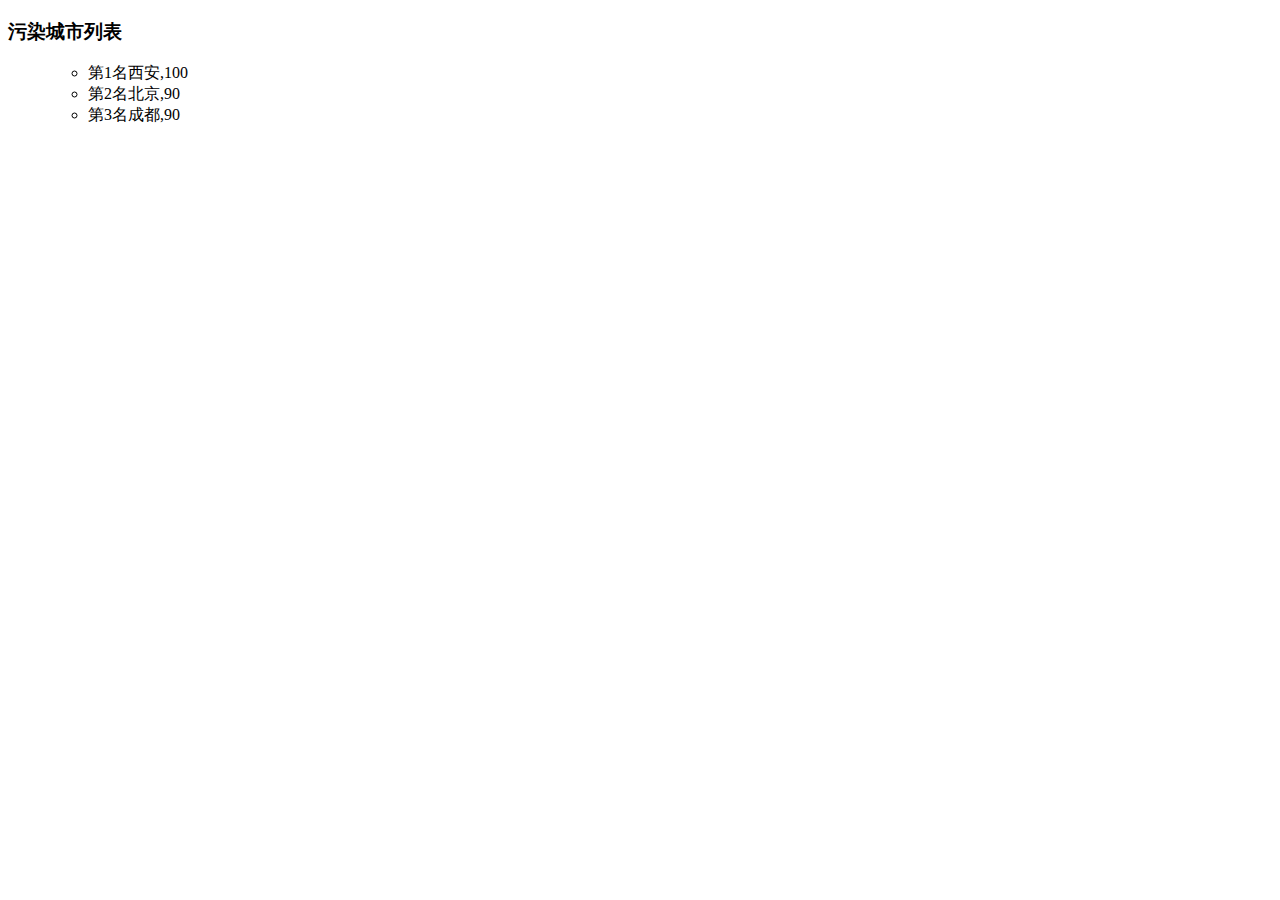
<file: task/stage2/task-14/task-14-yz.html>
<!DOCTYPE html>
<html>
  <head>
    <meta charset="utf-8">
    <title>Task 01</title>
  </head>
<body>

  <h3>污染城市列表</h3>
  <ul id="aqi-list">
<!--   
    <li>第一名：福州（样例），10</li>
  	<li>第二名：福州（样例），10</li> -->
  </ul>

<script type="text/javascript">

var aqiData = [
  ["北京", 90],
  ["上海", 50],
  ["福州", 10],
  ["广州", 50],
  ["成都", 90],
  ["西安", 100]
];

(function () {
  /*
  在注释下方编写代码
  遍历读取aqiData中各个城市的数据
  将空气质量指数大于60的城市显示到aqi-list的列表中
  */
  var air = document.getElementById('aqi-list');
  var arrData = [];
  for(var i in aqiData){
    if(aqiData[i][1] > 60){
      arrData.push(aqiData[i]);
    }
  }
  arrData.sort(function(a,b){
      return b[1]-a[1];
  });
  console.log(arrData.length);
  var list = document.createElement("ul");
  for(var i = 0 , j = arrData.length ; i < j ; i++){
    var li=document.createElement('li');
    li.innerText="第"+(i+1)+"名"+arrData[i][0]+','+arrData[i][1];
    list.appendChild(li);
  }
  air.appendChild(list);
})();

</script>
</body>
</html>
</file>
<file: css/style-1.css>
* {
    margin: 0;
    padding: 0;
}
h1, h2, h3, h4 {
    font-family: "proxima_nova_bold", 'Helvetica Neue', Arial, Helvetica, sans-serif;
}
.center {
    width: 100%;
    margin: 0 auto;
    max-width: 990px;
}
.middle {
    text-align: center;
}
.group {
    zoom: 1;
}
.clear {
    clear: both;
    float: none;
}
header {
    position: fixed;
    height: 69px;
    display: block;
    padding: 0 20px;
    top: 0;
    left: 0;
    right: 0;
    overflow: hidden;
    background: rgba(255,255,255,0.97);
    box-shadow: 0px 1px 2px rgba(0, 0, 0, 0.2);
    z-index: 980;
}
header .logo {
    display: block;
    width: 52px;
    height: 52px;
    float: left;
    margin-top: 10px;
    background: url("../img/logo.png") no-repeat 0px 0px / 48px 48px;
}

article {
    padding-top: 55px;
    position: relative;
    display: block;
}
article.brick {
    background: url('../img/brick_pattern.png') 0 40px;
    background-color: white;
}
h1 {
    font-size: 3.75em;
    color: #493e45;
    display: block;
    letter-spacing: -0.01em;
    margin: 30px auto;
    text-align: center;
}
h1 span{
    font-family: "proxima_nova_regular", 'Helvetica Neue', Arial, Helvetica, sans-serif;
}
div.team_bio {
    overflow: hidden;
}
div.team_bio.divider {
    margin-top: 0px;
    padding-top: 0px;
}
div.team_bio.grey {
    background: rgba(217,217,217,0.1);
}

/*this part coding from yz*/
/*The part of center div*/

.taskbox{
    width: 800px;
    margin: 30px auto;
}

.nonebox{
    height: 600px;
}

article h4{
    display: block;
    font-size: 20px;
    margin: 20px;
    position: relative;
    left: 88px;
    top: 80px;
    color:gray;
}

.h4-r{
    position: relative;
    left: -19px;
}

article p{
    display: block;
    font-size: 16px;
    height: 166px;
    width: 990px;
    line-height: 1.825em;
    color: #4a4e4b;
    position: relative;
    left: 88px;
    top: 80px;
}

.p-r{
    position: relative;
    left: 0px;
}

article a{
    text-decoration: none;
    color: #0e0f0f;
}

.bgimg{
            background-image: url(../img/team.JPG);
            width:100%;
            height:900px;
            margin-top: 89px;
}
.bgimgset{
            position:relative;
            width:350px;
            margin:50px auto;
            top:300px;
            z-index:2;
            color:white;
            
        }
        .bgimg p{
            font-size: 25px;
        }
        .bgset{
            width:100%;
            height:900px;
            position:relative;
            margin-top:-900px;
            z-index:1;
            background-color: #ec1165;
            opacity: 0.65;
            background-size:auto auto;
        }

.ab-us{
    font-size: 30px;
    position: absolute;
    right: 29%;
    top: 15px;
    color: #515151;
}        


        /*footer*/

.white-wave {
    background: url(../img/footer_wave.png);
    height: 25px;
    width: 100%;
    margin-bottom: 430px;
}

footer {
    text-align: center;
    color: white;
    position: fixed;
    bottom: 0;
    z-index: -1;
    width: 100%;
    font-family: "Microsoft YaHei" ! important;
}

footer h1 {
    font-size: 44px;
    color: white;
    padding-top: 77px;
    padding-bottom: 25px;
    margin: 0 auto;
}

footer h3 {
    font-weight: normal;
    font-size: 20px;
    line-height: 32.5px;
}

.footer_btn {
    display: block;
    height: 63px;
    width: 240px;
    border: 2px solid white;
    border-radius: 6px;
    color: white;
    text-decoration: none;
    line-height: 63px;
    font-size: 16px;
    text-align: center;
    margin: 50px auto;
    transition: background-color 1.5s;
}

a.footer_btn:hover {
    color: #ed1165;
    background-color: white;
    border-color: #ed1165;
}

footer p > a {
    color: white;
    text-decoration: none;
    font-weight: bold;
}

footer p > a:hover {
    color: rgba(255, 255, 255, 0.7);
}
</file>
<file: css/style.css>
* {
    margin: 0;
    padding: 0;
}
h1, h2, h3, h4 {
    font-family: "proxima_nova_bold", 'Helvetica Neue', Arial, Helvetica, sans-serif;
}
.center {
    width: 100%;
    margin: 0 auto;
    max-width: 990px;
}
.middle {
    text-align: center;
}
.group {
    zoom: 1;
}
.clear {
    clear: both;
    float: none;
}
header {
    position: fixed;
    height: 89px;
    display: block;
    padding: 0 20px;
    top: 0;
    left: 0;
    right: 0;
    overflow: hidden;
    background: rgba(255,255,255,0.97);
    box-shadow: 0px 1px 2px rgba(0, 0, 0, 0.2);
    z-index: 980;
}
header .logo {
    display: block;
    width: 52px;
    height: 52px;
    float: left;
    margin-top: 20px;
    background: url("../img/logo.png") no-repeat 0px 0px / 48px 48px;
}

article {
    padding-top: 55px;
    position: relative;
    display: block;
}
article.brick {
    background: url('../img/brick_pattern.png') 0 40px;
    background-color: white;
}
h1 {
    font-size: 3.75em;
    color: #493e45;
    display: block;
    letter-spacing: -0.01em;
    width: 100%;
}
h1 span{
    font-family: "proxima_nova_regular", 'Helvetica Neue', Arial, Helvetica, sans-serif;
}
div.team_bio {
    overflow: hidden;
}
div.team_bio.divider {
    margin-top: 0px;
    padding-top: 0px;
}
div.team_bio.grey {
    background: rgba(217,217,217,0.1);
}

/*this part coding from yz*/
/*The part of center div*/

.portrait,.portrait-r{
    height: 496px;
    width: 466px;
    display: block;
    margin: 0 auto;
}

.portrait{
    float: left;
}

.portrait-r{
    float: right;
}

.article-h3{
    display: block;
    font-size: 30px;
    margin: 60px 550px 10px;
    position: relative;
    top: 80px;
}

.article-h3-r{
    display: block;
    font-size: 30px;
    margin: 60px 0px 10px;
    position: relative;
    top: 80px; 
}

article h4{
    display: block;
    font-size: 20px;
    margin: 20px;
    position: relative;
    left: 88px;
    top: 80px;
    color:gray;
}

.h4-r{
    position: relative;
    left: -19px;
}

article p{
    display: block;
    font-size: 16px;
    height: 166px;
    width: 990px;
    line-height: 1.825em;
    color: #4a4e4b;
    position: relative;
    left: 88px;
    top: 80px;
}

.p-r{
    position: relative;
    left: 0px;
}

article a{
    text-decoration: none;
    color: #0e0f0f;
}

.bgimg{
            background-image: url(../img/team.JPG);
            width:100%;
            height:900px;
            margin-top: 89px;
        }
        .bgimgset{
            position:relative;
            width:350px;
            margin:50px auto;
            top:300px;
            z-index:2;
            color:white;
            
        }
        .bgimg p{
            font-size: 25px;
        }
        .bgset{
            width:100%;
            height:900px;
            position:relative;
            margin-top:-900px;
            z-index:1;
            background-color: #ec1165;
            opacity: 0.65;
            background-size:auto auto;
        }
        /*footer*/

.white-wave {
    background: url(../img/footer_wave.png);
    height: 25px;
    width: 100%;
    margin-bottom: 430px;
}

footer {
    text-align: center;
    color: white;
    position: fixed;
    bottom: 0;
    z-index: -1;
    width: 100%;
    font-family: "Microsoft YaHei" ! important;
}

footer h1 {
    font-size: 44px;
    color: white;
    padding-top: 77px;
    padding-bottom: 25px;
}

footer h3 {
    font-weight: normal;
    font-size: 20px;
    line-height: 32.5px;
}

.footer_btn {
    display: block;
    height: 63px;
    width: 240px;
    border: 2px solid white;
    border-radius: 6px;
    color: white;
    text-decoration: none;
    line-height: 63px;
    font-size: 16px;
    text-align: center;
    margin: 50px auto;
    transition: background-color 1.5s;
}

a.footer_btn:hover {
    color: #ed1165;
    background-color: white;
    border-color: #ed1165;
}

footer p > a {
    color: white;
    text-decoration: none;
    font-weight: bold;
}

footer p > a:hover {
    color: rgba(255, 255, 255, 0.7);
}
</file>
<file: task/stage1/task-4/task-4-css.css>
.mid{
	width: 400px;
	height: 200px;
	background-color: #ccc;
	margin: auto;
	position: absolute;
	top: 0;
	bottom: 0;
	left: 0;
	right: 0;
	overflow: hidden;
}


.circle{
	border-radius: 50%;
	width: 100px;
	height: 100px;
	background-color: #fc0;
}

.circle-1{
	position:absolute;
	left: -50px;
	top: -50px; 
}

.circle-2{
	position: absolute;
	left: 350px;
	top: 150px;
}
</file>
<file: task/stage1/task-6/task-6-yz.css>
/*this is common setting*/
*{
	padding: 0;
	margin: 0;
}

.mainbody{
	width: 980px;
	height: 1386px;
	margin: 0 auto;
}

.top-box,.mid-box,.bottom-box,footer{
	margin: 0 44px;
	width: 892px;
}

.clear{
	clear: both;
}

/*this is top box*/

.top-box{
	height: 399px;
	margin-bottom: 40px;
	position: relative;
}

nav div{
	width: 110px;
	height: 61px;
	background-color: #d45d5c;
}

nav div p{
	font-size: 12px;
	color: #fff;
	font-family: SimHei;
	position: relative;
	top: 47px;
	left: 10px;
}

nav time{
	float: right;
	font-size:12px;
	color: #d45d5c;
	font-family: SimHei; 
	position: relative;
	top: -13px;
}

.hr-top{
	width:100%;
	height: 2px;
	background-color: #938e8c;
}

.img-1{
	display: inline-block;
	margin-top: 35px;
	background-image: url(../../../img/better-full.png);
	width: 641px;
	height: 301px;
}

.img-1-l{
	background-color: #306b50;
	opacity: 0.5;
	height: 301px;
	width: 191px;
	z-index: 300px;
	float: left;
}

.img-1-r{
	background-color: #297081;
	opacity: 0.5;
	height: 301px;
	width: 191px;
	z-index: 300px;
	float: right;
}

.hr-about{
	width: 204px;
	height: 2px;
	background-color: #cc8091;
}

.about{
	position: absolute;
	left: 687px;
	top: 100px;
	width: 205px;
	height: 300px;
}

.about a{
	font-size: 24px;
	color: #000;
	font-family: Microsoft YaHei;
	line-height: 40px;
}	

.about-p{
	font-size: 12px;
	color: #676767;
	font-family: KaiTi;
	font-style: italic;
	line-height: 10px;
}

.about-700{
	font-size: 116px;
	color: #75b86b;
	font-family: SimHei;
	font-style: italic;
}

.about-3-2{
	width: 204px;
	height: 55px;
	position: relative;
}

.about32{
	font-family: Microsoft YaHei;
	color: #cc8091;
}

#a-p-1{
	font-size: 55px;
	position: absolute;
	left: 0;
	top: 0;
}

#a-p-2{
	font-size: 21px;
	position: absolute;
	top: 27px;
	left: 76px;
}

#a-p-3{
	font-size: 12px;
	color: #969897;
	position: absolute;
	bottom: -7px;
	left: 76px;
}


/*this is mid box*/

.mid-box{
	height: 200px;
	margin-bottom: 75px;
}

.mid-article{
	display: inline-block;
	float: left;
	width: 228px;
	height: 200px;
	margin-right: 28px; 
}

.mid-article p,.mid-article a{
	font-family: Microsoft YaHei;
}

.mid-article a{
	font-size: 16px; 
}

.mid-article p{
	font-size: 12px;
	line-height: 16px;
}
#What p{
	font-family: SimSun;
	color: #767777;
}

#When p{
	color: #231815;
	opacity: 0.7;
}

#How p{
	color: #231815;
	opacity: 0.7;
}

#How span{
	color: #cd4a48;
}

/*this is bottom box */

.bottom-box{
	height: 648px;
	position: relative;
}

.bottom-left{
	width: 415px;
	height: 608px;
	background-color: white;
	float: left;
}

.bottom-left h1{
	font-size: 42px;
	font-family: SimHei;
	color: #11456b;
	line-height: 37px;
}

.morebig{
	font-size: 72px;
	color: #f5e327;
	font-style: italic;
}

.hr-bot-l{
	width: 415px;
	height: 2px;
	margin: 15px 0;
	background-color: #11456b;
}

.bottom-left article p{
	font-size: 12px;
	line-height: 16px;
	font-family: SimSun;
	color: #767777;
	text-indent: 2em;
}

.bottom-left-img{
	background-image: url(../../../img/frontend-1-1.png);
	width: 167px;
	height: 289px;
	float: right;
}

.bottom-right{
	width: 458px;
	height: 648px;
	background-color: white;
	float: right;
	overflow: auto;
}

.bottom-right-img{
	width: 458px;
	height: 275px;
	background-image: url(../../../img/frontend-2-1.jpg);
	position: relative;
}

.shadow{
	width: 458px;
	height: 61px;
	background-color: black;
	opacity: 0.4;
	position: absolute;
	top: 214px;
}

.shadow-hr{
	width: 3px;
	height: 44px;
	margin:10px 40px;
	background-color: #67e664;
	position: relative;
	top: 222px;
}

.shadow p{
	font-family: Microsoft YaHei;
}

.shadow-p1{
	font-size: 26px;
	color: #fff;
	position: absolute;
	top: 230px;
	left: 60px;
}

.shadow-p2{
	font-size: 14px;
	word-spacing: 140%;
	font-style: italic;
	color: #ffb830;
	position: absolute;
	top: 242px;
	left: 170px;
}

.bottom-right-ar{
	width: 458px;
	height: 317px;
	background-color: #eeedd6;
	margin-top: 40px;
	position: relative;
}

.ul-img{
	width: 10px;
	height: 89px;
	background-image: url(12.png);
	position: absolute;
	top: 30px;
	left: 25px;
}

.bot-r-p{
	width: 390px;
	height: 100px;
	position: absolute;
	top: 30px;
	left: 45px;
}

.bot-r-p p{
	font-size: 16px;
	color: #5a5b5b;
	font-family: SimSun;
}

.italic-p{
	font-style: italic;
	font-size: 12px;
}

.bot-r-redbox{
	background-color: #d45d5c;
	width: 260px;
	height: 162px;
	position: absolute;
	top: 155px;
}

.bot-r-redbox h1{
	font-size: 110px;
	color: #fff;
	font-family: Microsoft YaHei;
}

.bot-r-redbox p{
	display: inline;
	color: #fff;
}

.bot-r-p1{
	font-size: 21px;
	font-family: SimHei;
	line-height: 24px;
	position: absolute;
	top: 33px;
	left: 92px;
}

.bot-r-p2{
	font-size: 14px;
	font-style: 12px;
	line-height: 12px;
	position: absolute;
	left: 92px;
	top: 83px;
	font-family: SimHei;
}

.hr-bottom{
	width: 4px;
	height: 86px;
	background-color: #fff;
	position: absolute;
	top: 30px;
	left: 80px;
	display: inline;
}

.hello-world{
	width: 197px;
	height: 162px;
	position: absolute;
	left: 260px;
	top: 155px;
}

.bot-r-p3{
	font-size: 14px;
	color: #5a5b5b;
	line-height: 16px;
	font-style: italic;
	font-family: SimHei;
	position: absolute;
	left: 5px;
}

.bigger{
	font-size: 72px;
	color: #d45d5c;
	font-family: SimHei;
}

.hello-world span{
	position: relative;
	top: 22px;
	left: 2px;
}

/*this is footer*/

footer{
	margin-top: 35px;
}

footer hr{
	width: 892;
	height: 1px;
	color: #938e8c;
}

footer p{
	font-size: 12px;
	color: #d45d5c;
	font-family: SimHei;
	float: right;
}
</file>
